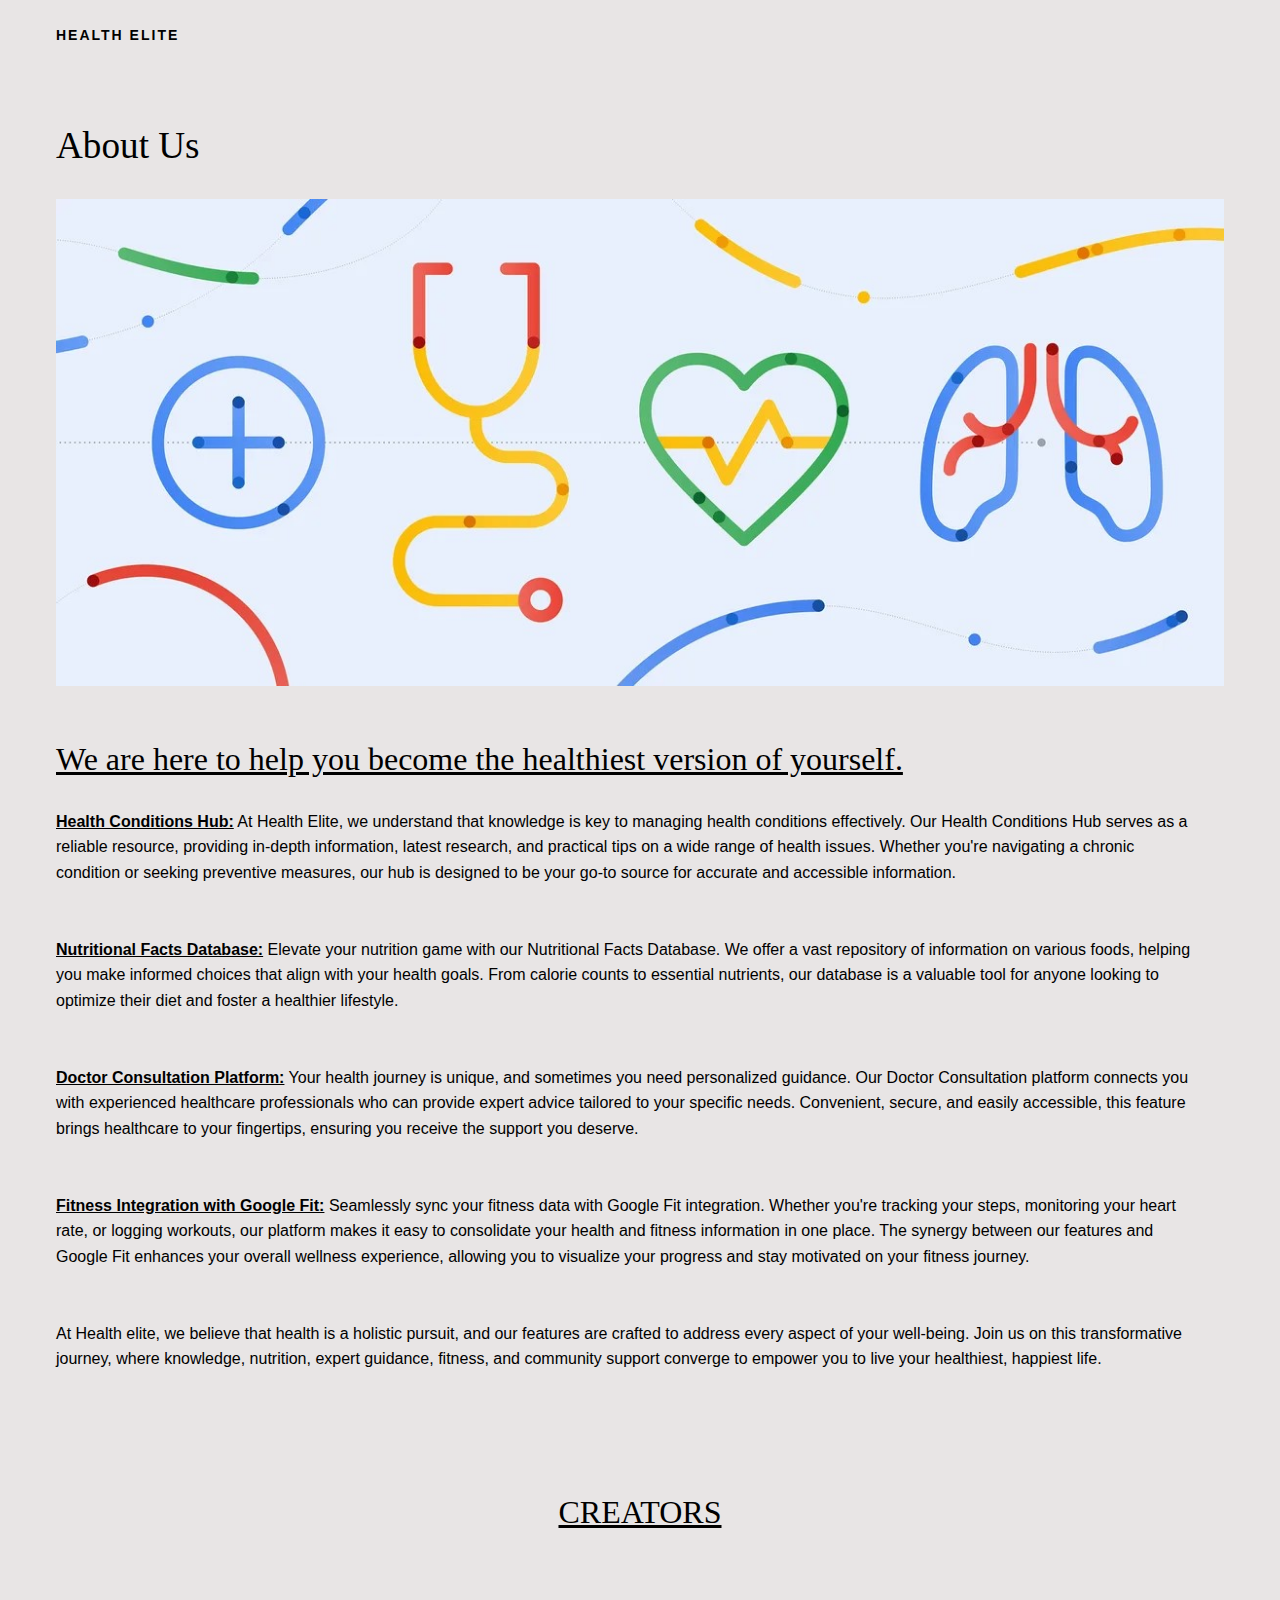
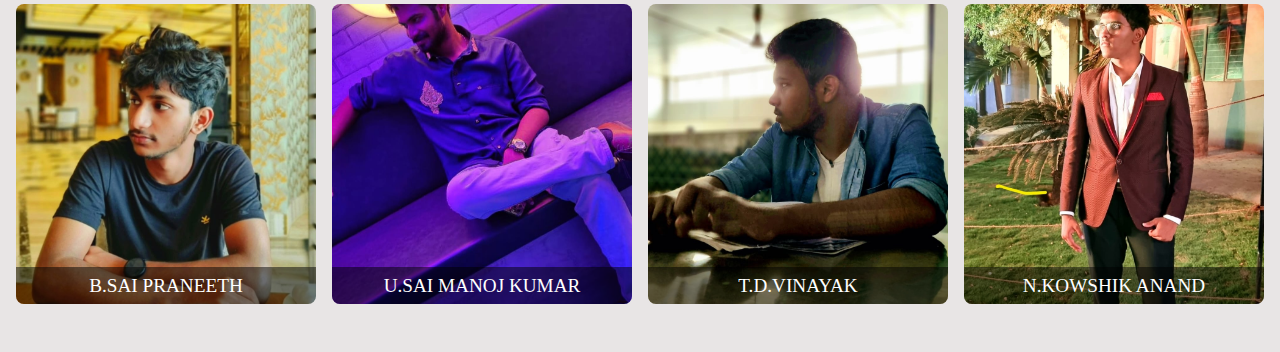
<file: about.html>
<!DOCTYPE html>
<html lang="en">
<head>
    <meta charset="UTF-8">
    <meta name="viewport" content="width=device-width, initial-scale=1.0">
    <title>About.Elite</title>
    <link rel="icon" href="dds.png" type="image/png">
    <link rel="stylesheet" href="about.css">
</head>
<style>div.a {
  text-align: center;
}</style>
<body>

<nav>
  <div class="container">
    <div class="grid">
      <div class="column-xs-12 column-md-8">
        <p id="logo">Health Elite</p>
      </div>
      <div class="column-xs-12 column-md-4">
      </div>
    </div>
  </div>
</nav>
<main class="about">
  <div class="container">
    <section class="grid info">
      <div class="column-xs-12 column-md-1">
        <div class="about">
          <h1 class="section-heading">About Us</h1>
        </div>
      </div>
      <div class="column-xs-12 column-md-4">
        <img src="ai.jpg">
      </div>
      <div class="column-xs-12 column-md-7">
        <div class="intro">
          <h2><u>We are here to help you become the healthiest version of yourself.</u></h2>
         
          <ul>
            <li><strong><u>Health Conditions Hub:</u></strong> At Health Elite, we understand that knowledge is key to managing health conditions effectively. Our Health Conditions Hub serves as a reliable resource, providing in-depth information, latest research, and practical tips on a wide range of health issues. Whether you're navigating a chronic condition or seeking preventive measures, our hub is designed to be your go-to source for accurate and accessible information.</li>
                      <br>
          <br>

            <li><strong><u>Nutritional Facts Database:</u></strong> Elevate your nutrition game with our Nutritional Facts Database. We offer a vast repository of information on various foods, helping you make informed choices that align with your health goals. From calorie counts to essential nutrients, our database is a valuable tool for anyone looking to optimize their diet and foster a healthier lifestyle.</li>
          <br>
          <br>

            <li><strong><u>Doctor Consultation Platform:</u></strong> Your health journey is unique, and sometimes you need personalized guidance. Our Doctor Consultation platform connects you with experienced healthcare professionals who can provide expert advice tailored to your specific needs. Convenient, secure, and easily accessible, this feature brings healthcare to your fingertips, ensuring you receive the support you deserve.</li>
                      <br>
          <br>

            <li><strong><u>Fitness Integration with Google Fit:</u></strong> Seamlessly sync your fitness data with Google Fit integration. Whether you're tracking your steps, monitoring your heart rate, or logging workouts, our platform makes it easy to consolidate your health and fitness information in one place. The synergy between our features and Google Fit enhances your overall wellness experience, allowing you to visualize your progress and stay motivated on your fitness journey.</li>
            
          </ul>
          <br>
                    <br>

         

          <p>At Health elite, we believe that health is a holistic pursuit, and our features are crafted to address every aspect of your well-being. Join us on this transformative journey, where knowledge, nutrition, expert guidance, fitness, and community support converge to empower you to live your healthiest, happiest life.</p>
        </div>
      </div>
      
      <div class="column-xs-12 column-md-7">
      </div>
    </section>
  </div>

  <br>
  <br>
<div class="a">  <h2>CREATORS</h2>
</div>
<br>
  <section class="buttons-section">
    <div class="button-container">
      <a href="https://www.linkedin.com/in/bhattu-sai-praneeth/" class="image-button" style="background-image: url('creators/1.jpg');">
        <img src="ff.jpg" alt="BHATTU SAI PRANEETH">
        <div class="image-heading-container">
          <h3 class="image-button-heading">B.SAI PRANEETH</h3>
        </div>
        <div class="image-description-container">
          <span class="image-button-description"><strong>&#8618; Designer and developer responsible for the complete webpage design and integration of all modules and features.</strong></span>
        </div>
      </a>
      <a href="https://www.linkedin.com/in/manoj-kumar-572902252/" class="image-button" style="background-image: url('creators/2.jpg');">
        <img src="button2.jpg" alt="U.SAI MANOJ KUMAR">
        <div class="image-heading-container">
          <h3 class="image-button-heading">U.SAI MANOJ KUMAR</h3>
        </div>
        <div class="image-description-container">
          <span class="image-button-description"><strong>&#8618; Research and resources focused on the provided health symptoms, abnormalities, and a curated list of healthy foods.</strong></span>
        </div>
      </a>
      <a href="https://www.linkedin.com/in/dindi-vinayak-tejavath-ab26aa273/" class="image-button" style="background-image: url('creators/3.jpg');">
        <img src="button4.jpg" alt="T.D.VINAYAK">
        <div class="image-heading-container">
          <h3 class="image-button-heading">T.D.VINAYAK</h3>
        </div>
        <div class="image-description-container">
          <span class="image-button-description"><strong>&#8618; Integration of all webpage components, including detailed research on food nutrients, health abnormalities, and symptoms."</strong></span>
        </div>
      </a>
    </div>
    <a href="https://www.linkedin.com/in/nomula-kowshik-anand-4b53aa261/" class="image-button" style="background-image: url('creators/4.jpg');">
      <img src="button4.jpg" alt="N.KOWSHIK ANAND">
      <div class="image-heading-container">
        <h3 class="image-button-heading">N.KOWSHIK ANAND</h3>
      </div>
      <div class="image-description-container">
        <span class="image-button-description"><strong>&#8618; resources provided for the overall requirements, along with the blueprint design of the webpage.</strong></span>
  </section>
  
</main>

      </div>
    </section>
  </div>
</footer>

</body>
</html>
</file>
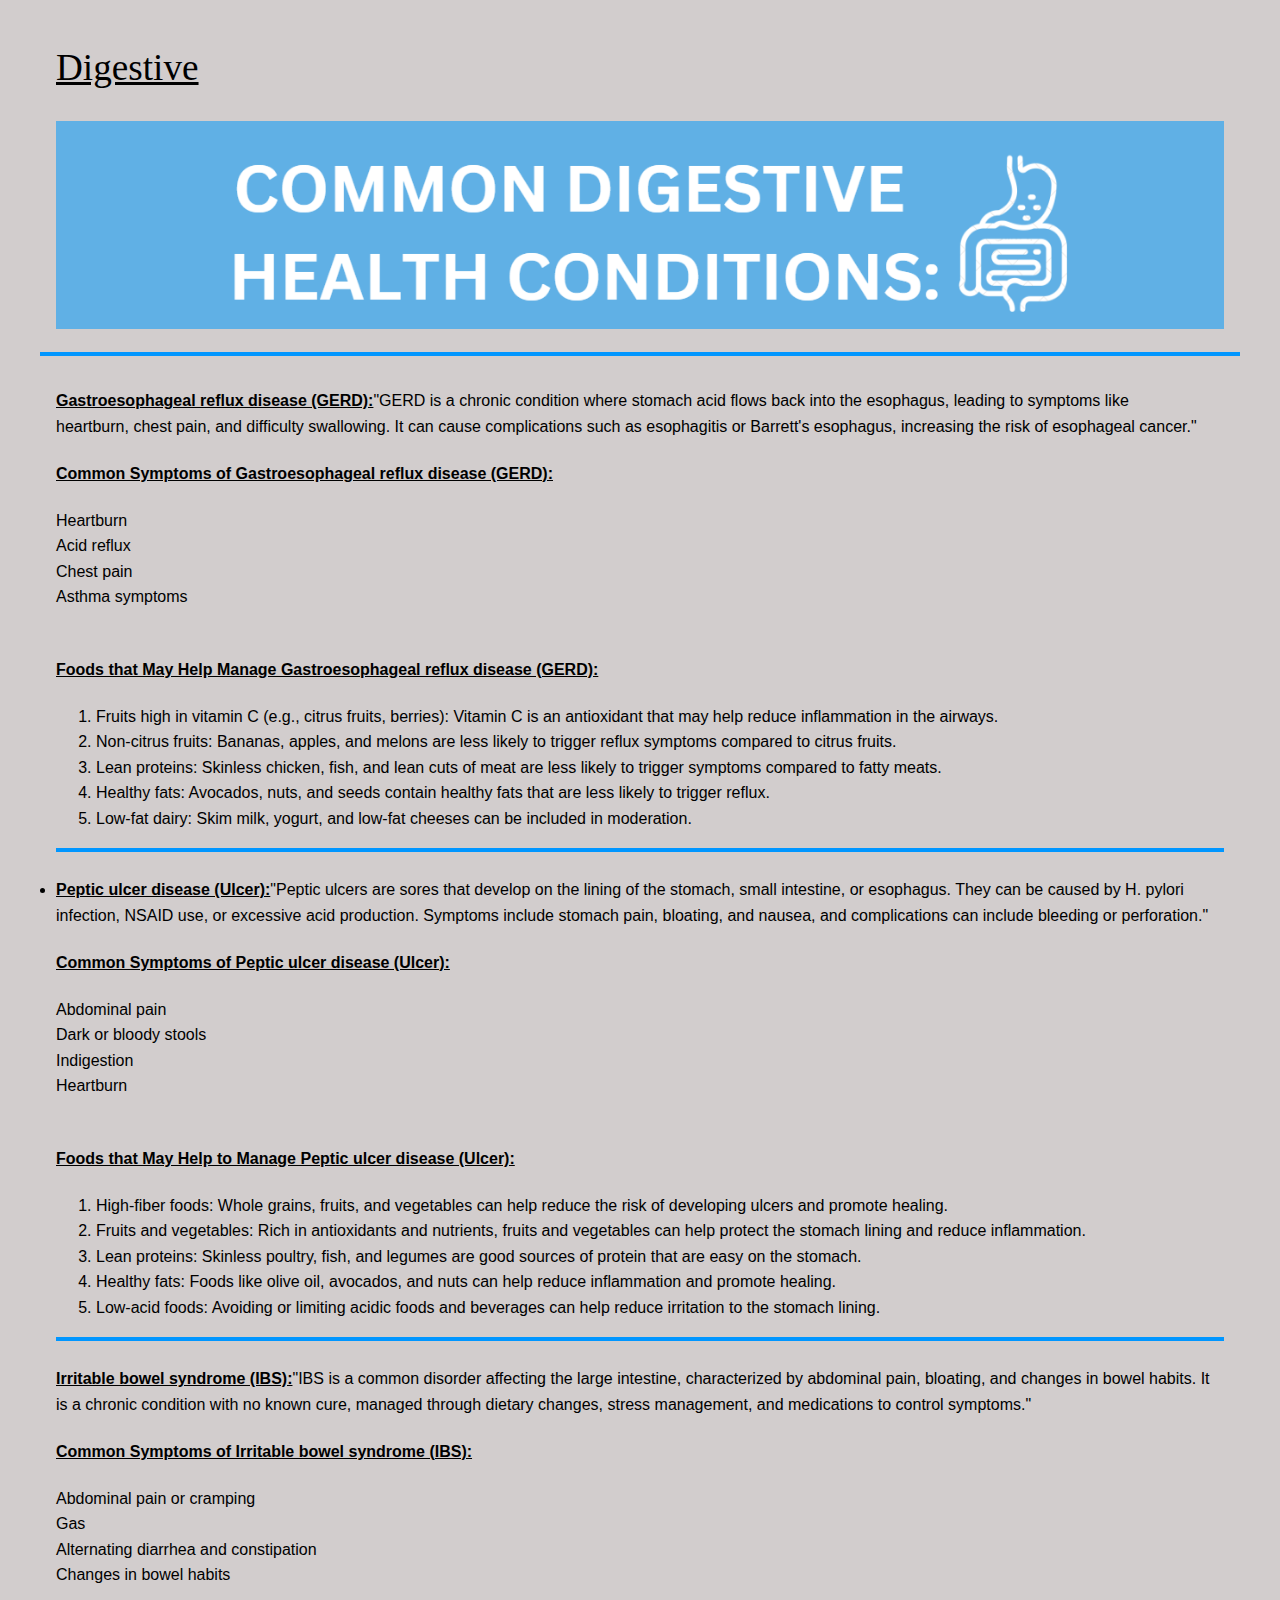
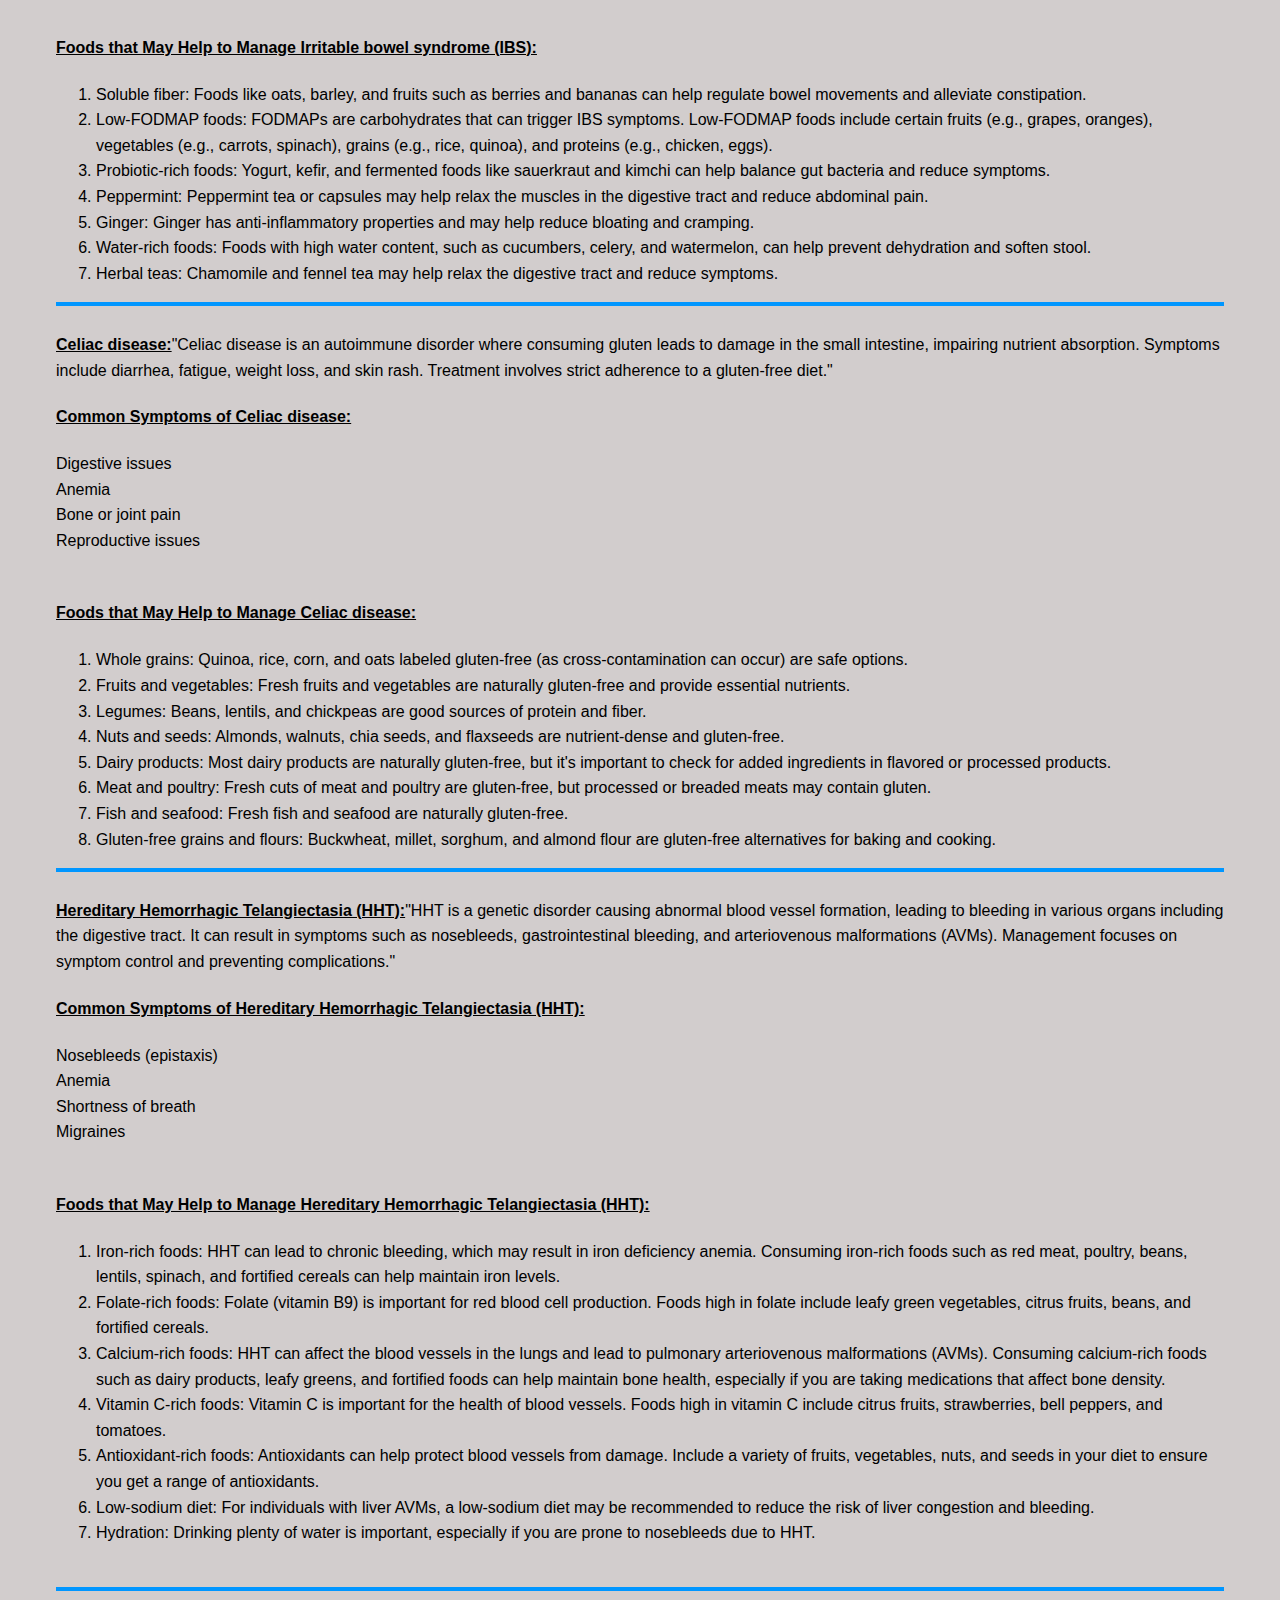
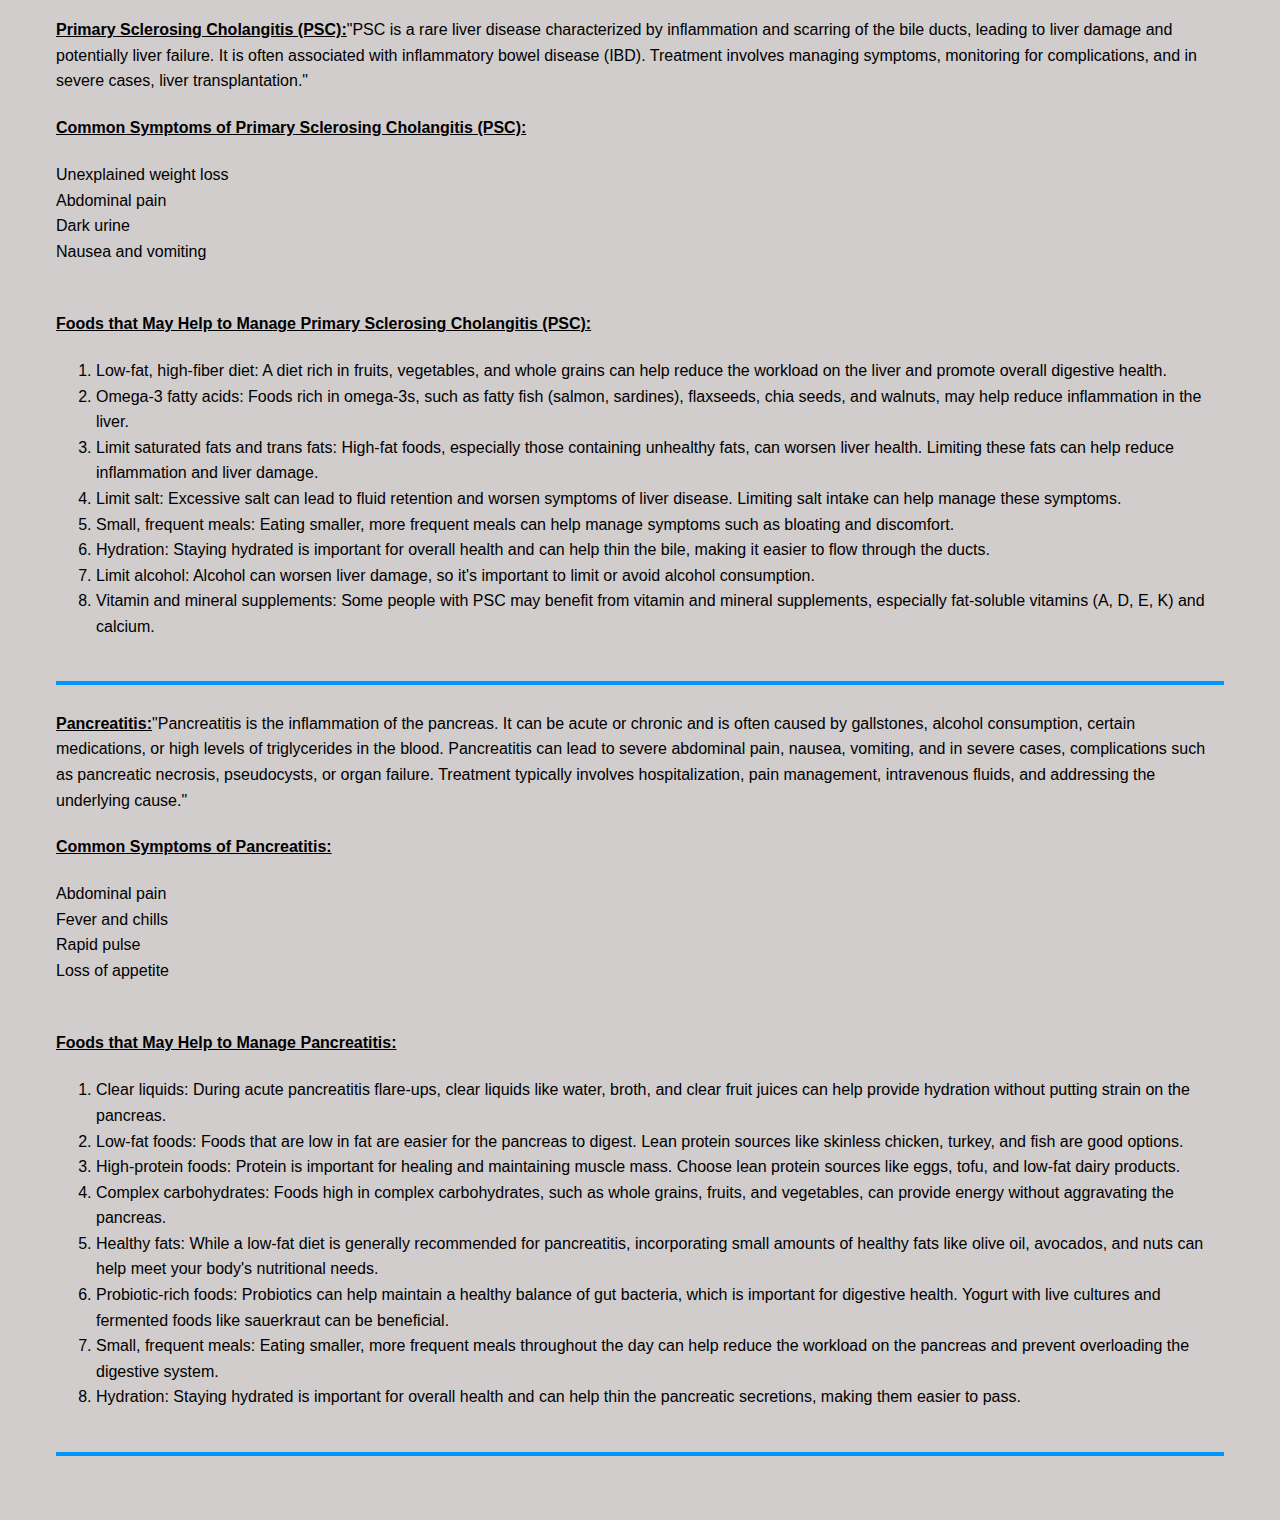
<file: dig.html>
<!DOCTYPE html>
<html lang="en">
<head>
    <meta charset="UTF-8">
    <meta name="viewport" content="width=device-width, initial-scale=1.0">
    <title>Digestive</title>
    <link rel="stylesheet" href="resp.css"> 
    <link rel="icon" href="dds.png" type="image/png">

</head>
<body>
<main class="about">
  <div class="container">
    <section class="grid info">
      <div class="column-xs-12 column-md-1">
        <div class="about">
          <u><h1 class="section-heading">Digestive</h1></u>
        </div>
      </div>
      <div class="column-xs-12 column-md-4">
        <img src="banners/banner2.png">
      </div>
      <div style="background-color: #0096FF; height: 2px; border-width: 0;"></div>
      <div style="background-color: #0096FF; height: 2px; border-width: 0;"></div>

      <div class="column-xs-12 column-md-7">
        <div class="intro">
          <ul>
            <li><strong><u>Gastroesophageal reflux disease (GERD):</u></strong>"GERD is a chronic condition where stomach acid flows back into the esophagus, leading to symptoms like heartburn, chest pain, and difficulty swallowing. It can cause complications such as esophagitis or Barrett's esophagus, increasing the risk of esophageal cancer."</li>
          </ul>
          <h4><u>Common Symptoms of Gastroesophageal reflux disease (GERD):</u></h4>
          <ul>
            <li>Heartburn</li>
            <li>Acid reflux</li>
            <li>Chest pain</li>
            <li>Asthma symptoms</li>
          </ul>
          <br>
          <h4><u>Foods that May Help Manage Gastroesophageal reflux disease (GERD):</u></h4>
          <ol>
            <li>Fruits high in vitamin C (e.g., citrus fruits, berries): Vitamin C is an antioxidant that may help reduce inflammation in the airways.</li>
            <li>Non-citrus fruits: Bananas, apples, and melons are less likely to trigger reflux symptoms compared to citrus fruits.</li>
            <li>Lean proteins: Skinless chicken, fish, and lean cuts of meat are less likely to trigger symptoms compared to fatty meats.</li>
            <li>Healthy fats: Avocados, nuts, and seeds contain healthy fats that are less likely to trigger reflux.</li>
            <li>Low-fat dairy: Skim milk, yogurt, and low-fat cheeses can be included in moderation.</li>
          </ol>
            <div style="background-color: #0096FF; height: 2px; border-width: 0;"></div>
            <div style="background-color: #0096FF; height: 2px; border-width: 0;"></div>
            <br>
          <li><strong><u>Peptic ulcer disease (Ulcer):</u></strong>"Peptic ulcers are sores that develop on the lining of the stomach, small intestine, or esophagus. They can be caused by H. pylori infection, NSAID use, or excessive acid production. Symptoms include stomach pain, bloating, and nausea, and complications can include bleeding or perforation."</li>
          <h4><u>Common Symptoms of Peptic ulcer disease (Ulcer):</u></h4>
          <ul>
            <li>Abdominal pain</li>
            <li>Dark or bloody stools</li>
            <li>Indigestion</li>
            <li>Heartburn</li>
          </ul>
          <br>
          <h4><u>Foods that May Help to Manage Peptic ulcer disease (Ulcer):</u></h4>
          <ol>
            <li>High-fiber foods: Whole grains, fruits, and vegetables can help reduce the risk of developing ulcers and promote healing.</li>
            <li>Fruits and vegetables: Rich in antioxidants and nutrients, fruits and vegetables can help protect the stomach lining and reduce inflammation.</li>
            <li>Lean proteins: Skinless poultry, fish, and legumes are good sources of protein that are easy on the stomach.</li>
            <li>Healthy fats: Foods like olive oil, avocados, and nuts can help reduce inflammation and promote healing.</li>
            <li>Low-acid foods: Avoiding or limiting acidic foods and beverages can help reduce irritation to the stomach lining.</li>
          </ol>
          <div style="background-color: #0096FF; height: 2px; border-width: 0;"></div>
          <div style="background-color: #0096FF; height: 2px; border-width: 0;"></div>
          <br>
          <strong><u>Irritable bowel syndrome (IBS):</u></strong>"IBS is a common disorder affecting the large intestine, characterized by abdominal pain, bloating, and changes in bowel habits. It is a chronic condition with no known cure, managed through dietary changes, stress management, and medications to control symptoms."
          <h4><u>Common Symptoms of Irritable bowel syndrome (IBS):</u></h4>
          <ul>
            <li>Abdominal pain or cramping</li>
            <li>Gas</li>
            <li>Alternating diarrhea and constipation</li>
            <li>Changes in bowel habits</li>
          </ul>
          <br>
          <h4><u>Foods that May Help to Manage Irritable bowel syndrome (IBS):</u></h4>
          <ol>
            <li>Soluble fiber: Foods like oats, barley, and fruits such as berries and bananas can help regulate bowel movements and alleviate constipation.</li>
            <li>Low-FODMAP foods: FODMAPs are carbohydrates that can trigger IBS symptoms. Low-FODMAP foods include certain fruits (e.g., grapes, oranges), vegetables (e.g., carrots, spinach), grains (e.g., rice, quinoa), and proteins (e.g., chicken, eggs).</li>
            <li>Probiotic-rich foods: Yogurt, kefir, and fermented foods like sauerkraut and kimchi can help balance gut bacteria and reduce symptoms.</li>
            <li>Peppermint: Peppermint tea or capsules may help relax the muscles in the digestive tract and reduce abdominal pain.</li>
            <li>Ginger: Ginger has anti-inflammatory properties and may help reduce bloating and cramping.</li>
            <li>Water-rich foods: Foods with high water content, such as cucumbers, celery, and watermelon, can help prevent dehydration and soften stool.</li>
            <li>Herbal teas: Chamomile and fennel tea may help relax the digestive tract and reduce symptoms.</li>
          </ol>
          <div style="background-color: #0096FF; height: 2px; border-width: 0;"></div>
          <div style="background-color: #0096FF; height: 2px; border-width: 0;"></div>
          <br>
          <strong><u>Celiac disease:</u></strong>"Celiac disease is an autoimmune disorder where consuming gluten leads to damage in the small intestine, impairing nutrient absorption. Symptoms include diarrhea, fatigue, weight loss, and skin rash. Treatment involves strict adherence to a gluten-free diet."
          <h4><u>Common Symptoms of Celiac disease:</u></h4>
          <ul>
            <li>Digestive issues</li>
            <li>Anemia</li>
            <li>Bone or joint pain</li>
            <li>Reproductive issues</li>
          </ul>
          <br>
          <h4><u>Foods that May Help to Manage Celiac disease:</u></h4>
          <ol>
            <li>Whole grains: Quinoa, rice, corn, and oats labeled gluten-free (as cross-contamination can occur) are safe options.</li>
            <li>Fruits and vegetables: Fresh fruits and vegetables are naturally gluten-free and provide essential nutrients.</li>
            <li>Legumes: Beans, lentils, and chickpeas are good sources of protein and fiber.</li>
            <li>Nuts and seeds: Almonds, walnuts, chia seeds, and flaxseeds are nutrient-dense and gluten-free.</li>
            <li>Dairy products: Most dairy products are naturally gluten-free, but it's important to check for added ingredients in flavored or processed products.</li>
            <li>Meat and poultry: Fresh cuts of meat and poultry are gluten-free, but processed or breaded meats may contain gluten.</li>
            <li>Fish and seafood: Fresh fish and seafood are naturally gluten-free.</li>
            <li>Gluten-free grains and flours: Buckwheat, millet, sorghum, and almond flour are gluten-free alternatives for baking and cooking.</li>
          </ol>
          <div style="background-color: #0096FF; height: 2px; border-width: 0;"></div>
          <div style="background-color: #0096FF; height: 2px; border-width: 0;"></div>
          <br>
          <strong><u>Hereditary Hemorrhagic Telangiectasia (HHT):</u></strong>"HHT is a genetic disorder causing abnormal blood vessel formation, leading to bleeding in various organs including the digestive tract. It can result in symptoms such as nosebleeds, gastrointestinal bleeding, and arteriovenous malformations (AVMs). Management focuses on symptom control and preventing complications."
          <h4><u>Common Symptoms of Hereditary Hemorrhagic Telangiectasia (HHT):</u></h4>
          <ul>
            <li>Nosebleeds (epistaxis)</li>
            <li>Anemia</li>
            <li>Shortness of breath</li>
            <li>Migraines</li>
          </ul>
          <br>
          <h4><u>Foods that May Help to Manage Hereditary Hemorrhagic Telangiectasia (HHT):</u></h4>
          <ol>
            <li>Iron-rich foods: HHT can lead to chronic bleeding, which may result in iron deficiency anemia. Consuming iron-rich foods such as red meat, poultry, beans, lentils, spinach, and fortified cereals can help maintain iron levels.</li>
            <li>Folate-rich foods: Folate (vitamin B9) is important for red blood cell production. Foods high in folate include leafy green vegetables, citrus fruits, beans, and fortified cereals.</li>
            <li>Calcium-rich foods: HHT can affect the blood vessels in the lungs and lead to pulmonary arteriovenous malformations (AVMs). Consuming calcium-rich foods such as dairy products, leafy greens, and fortified foods can help maintain bone health, especially if you are taking medications that affect bone density.</li>
            <li>Vitamin C-rich foods: Vitamin C is important for the health of blood vessels. Foods high in vitamin C include citrus fruits, strawberries, bell peppers, and tomatoes.</li>
            <li>Antioxidant-rich foods: Antioxidants can help protect blood vessels from damage. Include a variety of fruits, vegetables, nuts, and seeds in your diet to ensure you get a range of antioxidants.</li>
            <li>Low-sodium diet: For individuals with liver AVMs, a low-sodium diet may be recommended to reduce the risk of liver congestion and bleeding.</li>
            <li>Hydration: Drinking plenty of water is important, especially if you are prone to nosebleeds due to HHT.</li>
          </ol>
          <br>
          <div style="background-color: #0096FF; height: 2px; border-width: 0;"></div>
          <div style="background-color: #0096FF; height: 2px; border-width: 0;"></div>
          <br>
          <strong><u>Primary Sclerosing Cholangitis (PSC):</u></strong>"PSC is a rare liver disease characterized by inflammation and scarring of the bile ducts, leading to liver damage and potentially liver failure. It is often associated with inflammatory bowel disease (IBD). Treatment involves managing symptoms, monitoring for complications, and in severe cases, liver transplantation."
          <h4><u>Common Symptoms of Primary Sclerosing Cholangitis (PSC):</u></h4>
          <ul>
            <li>Unexplained weight loss</li>
            <li>Abdominal pain</li>
            <li>Dark urine</li>
            <li>Nausea and vomiting</li>
          </ul>
          <br>
          <h4><u>Foods that May Help to Manage Primary Sclerosing Cholangitis (PSC):</u></h4>
          <ol>
            <li>Low-fat, high-fiber diet: A diet rich in fruits, vegetables, and whole grains can help reduce the workload on the liver and promote overall digestive health.</li>
            <li>Omega-3 fatty acids: Foods rich in omega-3s, such as fatty fish (salmon, sardines), flaxseeds, chia seeds, and walnuts, may help reduce inflammation in the liver.</li>
            <li>Limit saturated fats and trans fats: High-fat foods, especially those containing unhealthy fats, can worsen liver health. Limiting these fats can help reduce inflammation and liver damage.</li>
            <li>Limit salt: Excessive salt can lead to fluid retention and worsen symptoms of liver disease. Limiting salt intake can help manage these symptoms.</li>
            <li>Small, frequent meals: Eating smaller, more frequent meals can help manage symptoms such as bloating and discomfort.</li>
            <li>Hydration: Staying hydrated is important for overall health and can help thin the bile, making it easier to flow through the ducts.</li>
            <li>Limit alcohol: Alcohol can worsen liver damage, so it's important to limit or avoid alcohol consumption.</li>
            <li>Vitamin and mineral supplements: Some people with PSC may benefit from vitamin and mineral supplements, especially fat-soluble vitamins (A, D, E, K) and calcium.</li>
          </ol>
          <br>
          <div style="background-color: #0096FF; height: 2px; border-width: 0;"></div>
          <div style="background-color: #0096FF; height: 2px; border-width: 0;"></div>
          <br>
          <strong><u>Pancreatitis:</u></strong>"Pancreatitis is the inflammation of the pancreas. It can be acute or chronic and is often caused by gallstones, alcohol consumption, certain medications, or high levels of triglycerides in the blood. Pancreatitis can lead to severe abdominal pain, nausea, vomiting, and in severe cases, complications such as pancreatic necrosis, pseudocysts, or organ failure. Treatment typically involves hospitalization, pain management, intravenous fluids, and addressing the underlying cause."
          <h4><u>Common Symptoms of Pancreatitis:</u></h4>
          <ul>
            <li>Abdominal pain</li>
            <li>Fever and chills</li>
            <li>Rapid pulse</li>
            <li>Loss of appetite</li>
          </ul>
          <br>
          <h4><u>Foods that May Help to Manage Pancreatitis:</u></h4>
          <ol>
            <li>Clear liquids: During acute pancreatitis flare-ups, clear liquids like water, broth, and clear fruit juices can help provide hydration without putting strain on the pancreas.</li>
            <li>Low-fat foods: Foods that are low in fat are easier for the pancreas to digest. Lean protein sources like skinless chicken, turkey, and fish are good options.</li>
            <li>High-protein foods: Protein is important for healing and maintaining muscle mass. Choose lean protein sources like eggs, tofu, and low-fat dairy products.</li>
            <li>Complex carbohydrates: Foods high in complex carbohydrates, such as whole grains, fruits, and vegetables, can provide energy without aggravating the pancreas.</li>
            <li>Healthy fats: While a low-fat diet is generally recommended for pancreatitis, incorporating small amounts of healthy fats like olive oil, avocados, and nuts can help meet your body's nutritional needs.</li>
            <li>Probiotic-rich foods: Probiotics can help maintain a healthy balance of gut bacteria, which is important for digestive health. Yogurt with live cultures and fermented foods like sauerkraut can be beneficial.</li>
            <li>Small, frequent meals: Eating smaller, more frequent meals throughout the day can help reduce the workload on the pancreas and prevent overloading the digestive system.</li>
            <li>Hydration: Staying hydrated is important for overall health and can help thin the pancreatic secretions, making them easier to pass.</li>
          </ol>
          <br>
          <div style="background-color: #0096FF; height: 2px; border-width: 0;"></div>
          <div style="background-color: #0096FF; height: 2px; border-width: 0;"></div>
        </div>
      </div>
    </section>
  </div>
</main>
</body>
</html>
</file>
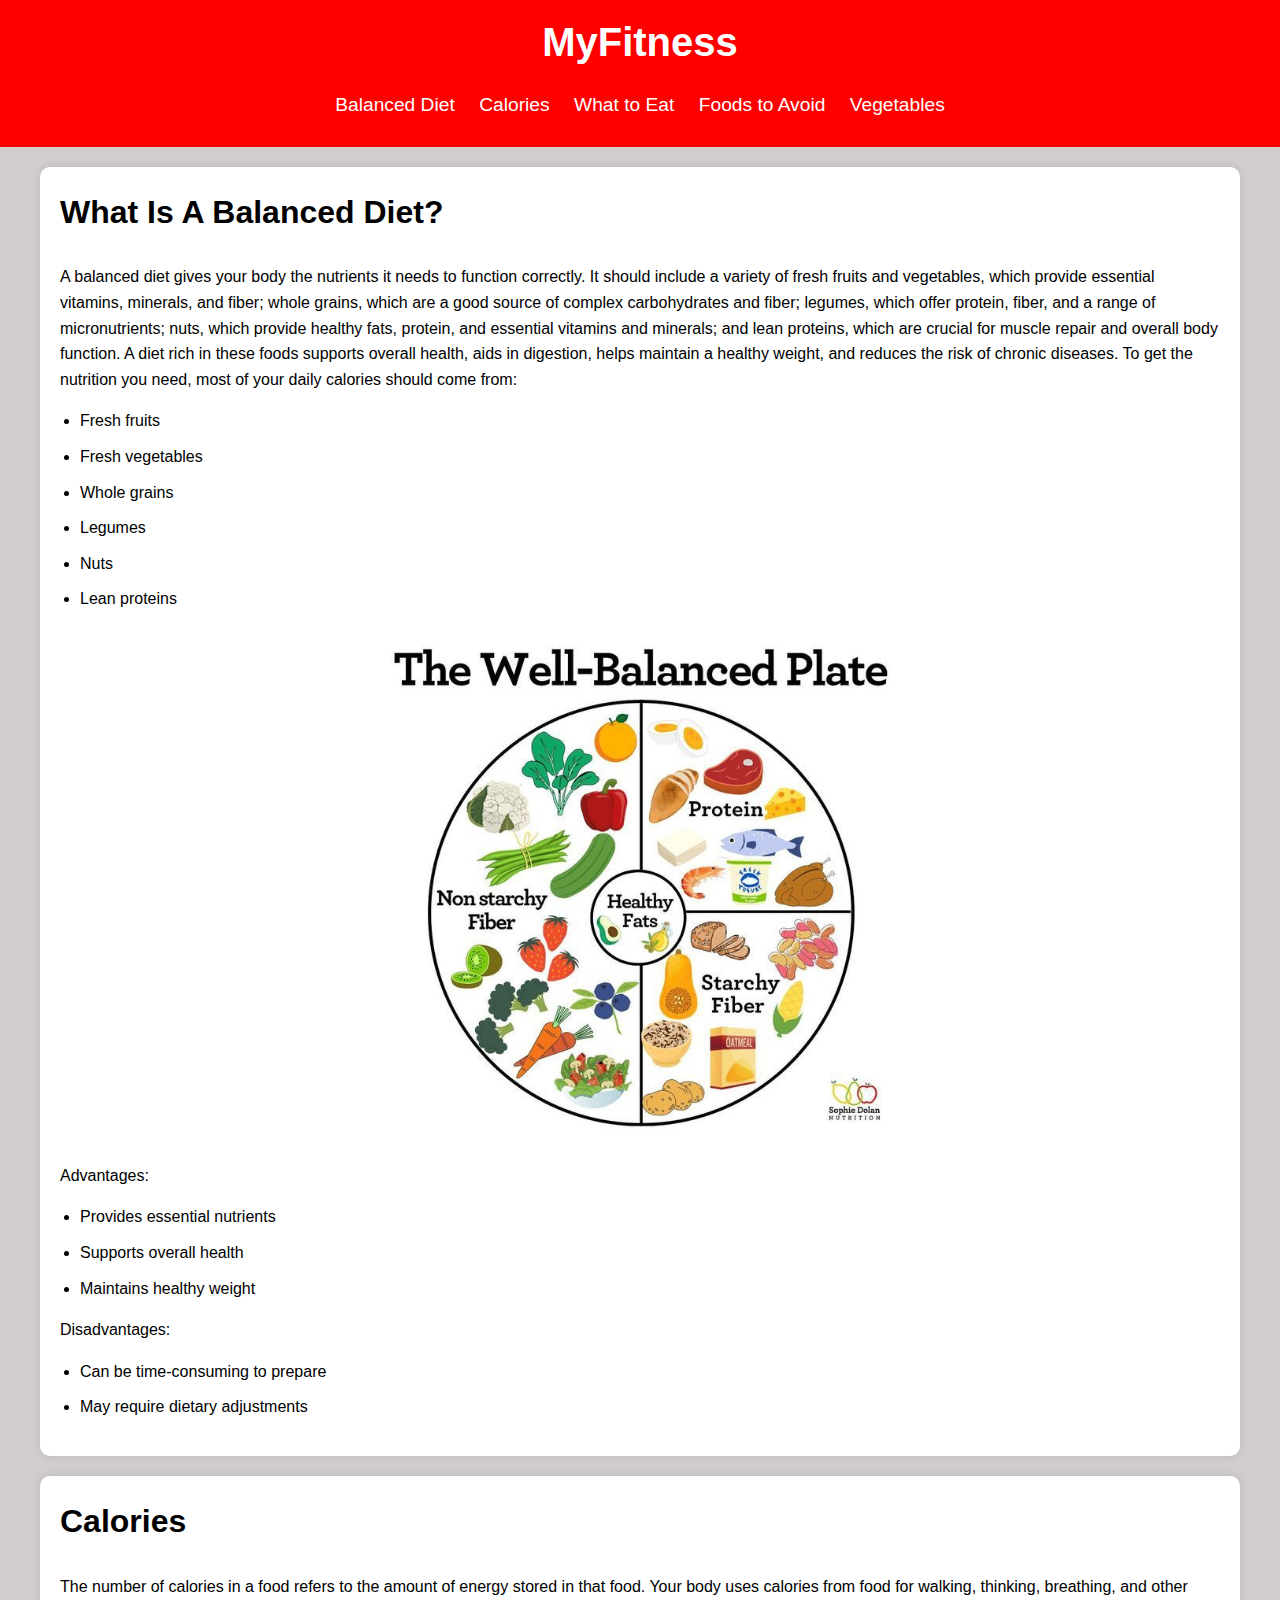
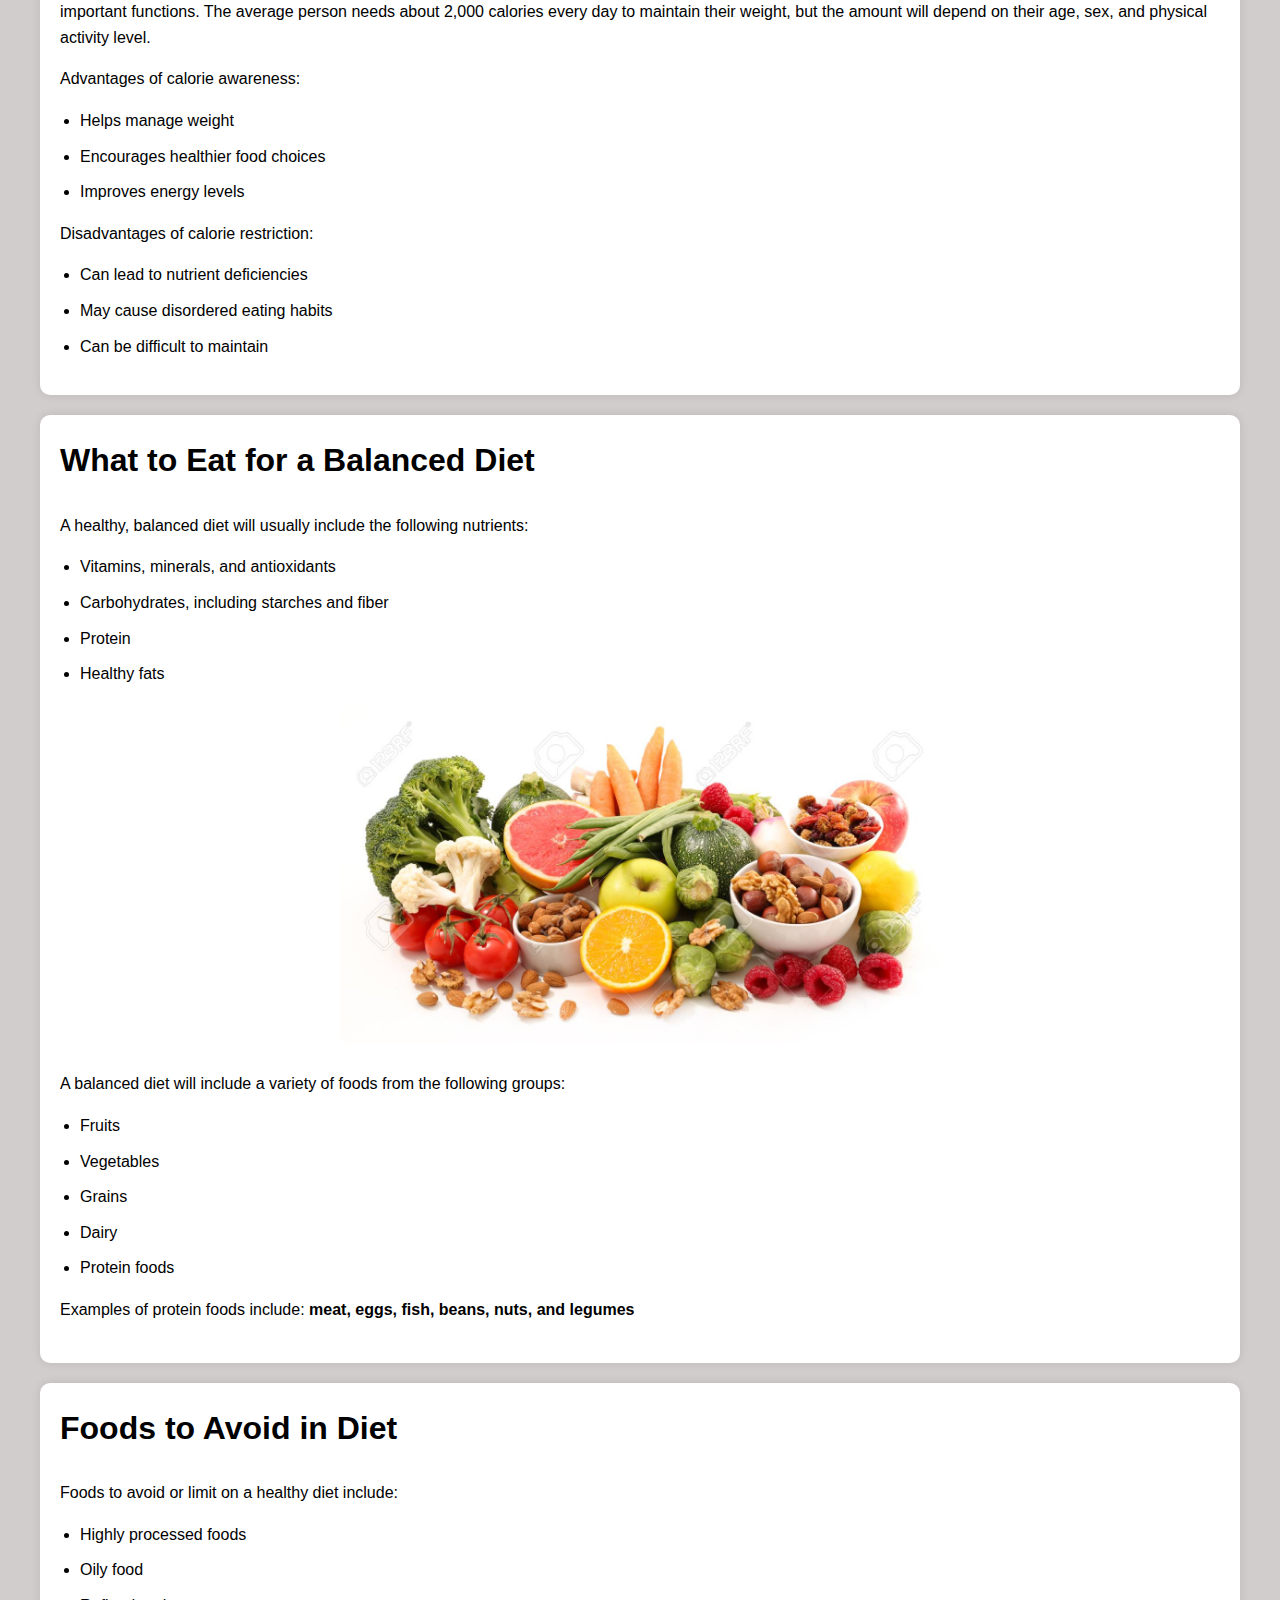
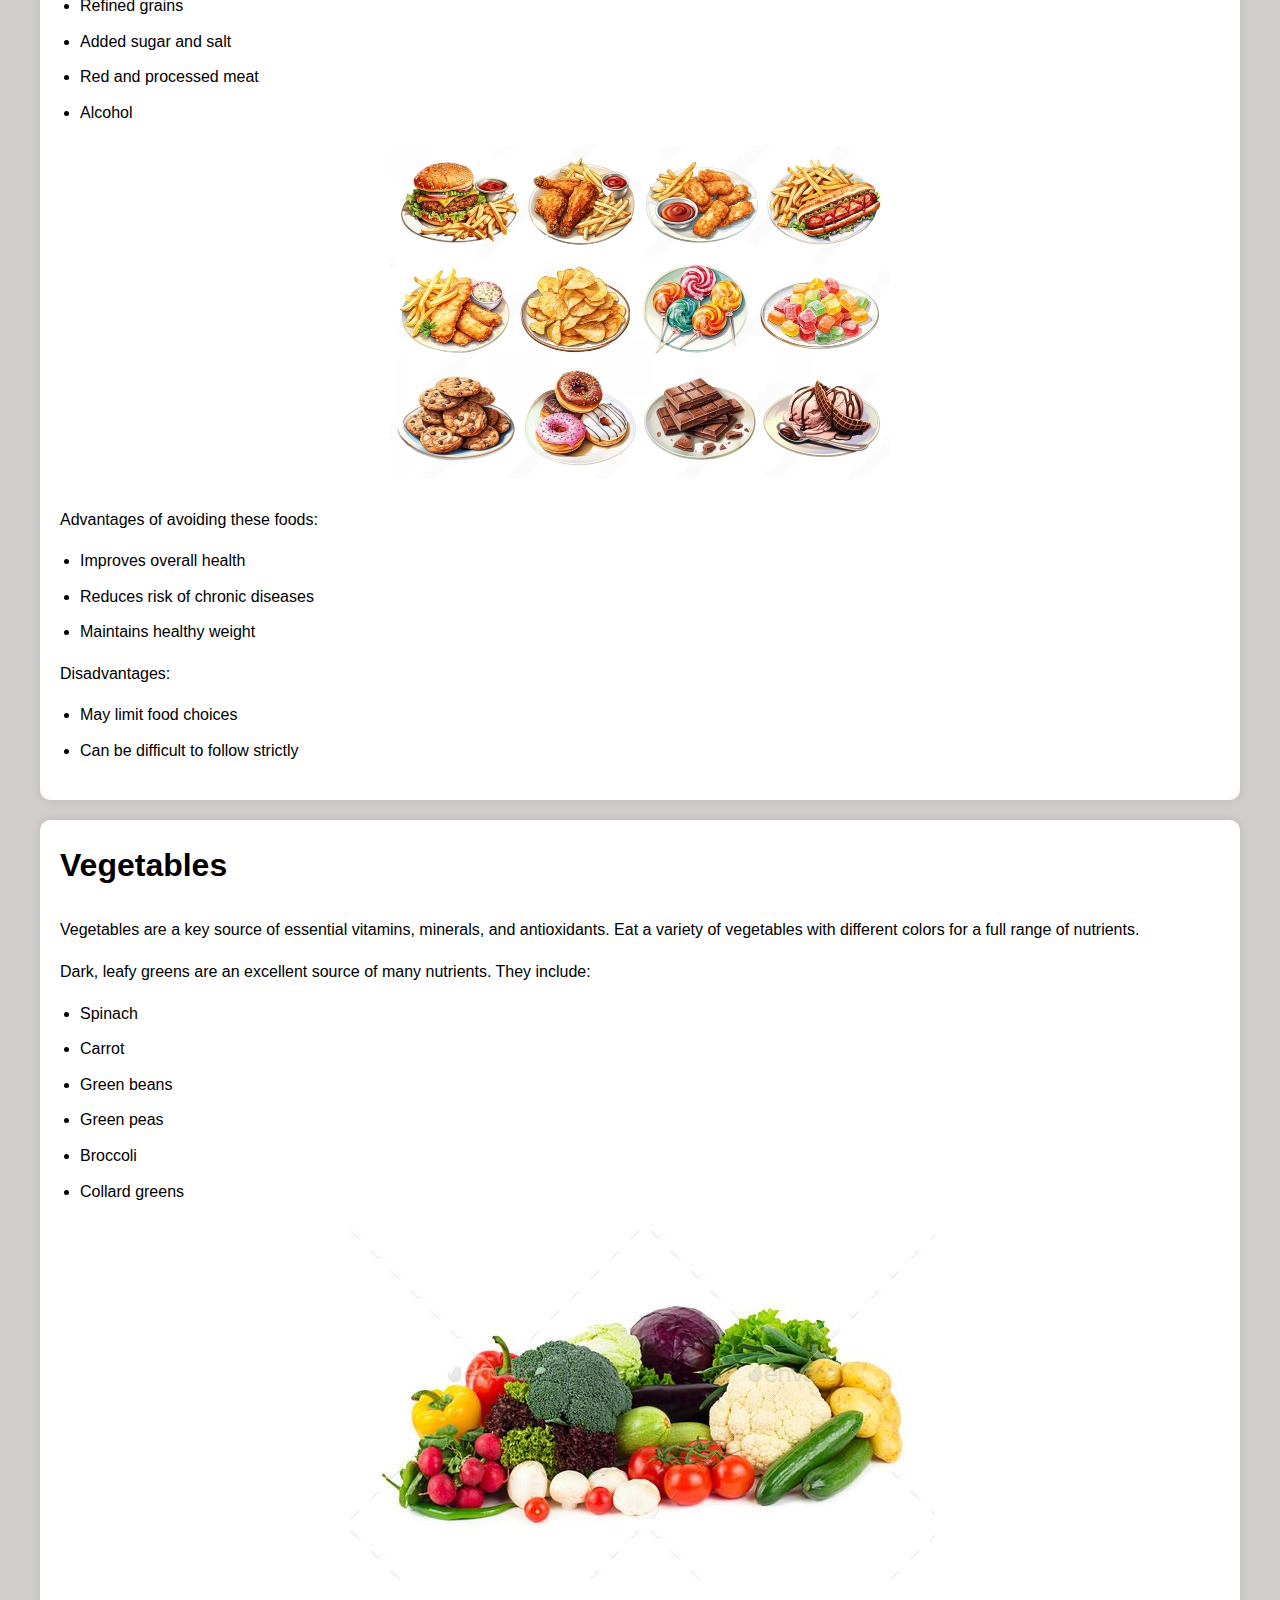
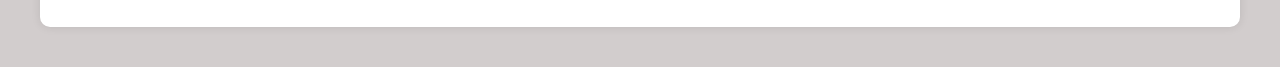
<file: plan.html>
<!DOCTYPE html>
<html lang="en">
<head>
  <meta charset="UTF-8">
  <meta name="viewport" content="width=device-width, initial-scale=1.0">
  <title>Plan Diet - MyFitness</title>
  <link rel="stylesheet" href="plan.css">
  <script src="plan.js" defer></script>
</head>
<body>
  <header>
    <h1>MyFitness</h1>
    <nav>
      <ul>
        <li><a href="#balanced-diet">Balanced Diet</a></li>
        <li><a href="#calories">Calories</a></li>
        <li><a href="#what-to-eat">What to Eat</a></li>
        <li><a href="#foods-to-avoid">Foods to Avoid</a></li>
        <li><a href="#vegetables">Vegetables</a></li>
      </ul>
    </nav>
  </header>

  <main>
    <section id="balanced-diet">
      <h2>What Is A Balanced Diet?</h2>
      <p>A balanced diet gives your body the nutrients it needs to function correctly. It should include a variety of fresh fruits and vegetables, which provide essential vitamins, minerals, and fiber; whole grains, which are a good source of complex carbohydrates and fiber; legumes, which offer protein, fiber, and a range of micronutrients; nuts, which provide healthy fats, protein, and essential vitamins and minerals; and lean proteins, which are crucial for muscle repair and overall body function. A diet rich in these foods supports overall health, aids in digestion, helps maintain a healthy weight, and reduces the risk of chronic diseases. To get the nutrition you need, most of your daily calories should come from:</p>
      <ul>
        <li>Fresh fruits</li>
        <li>Fresh vegetables</li>
        <li>Whole grains</li>
        <li>Legumes</li>
        <li>Nuts</li>
        <li>Lean proteins</li>
      </ul>
      <div class="image-container">
        <img src="bp.png" width="500" height="600" alt="Balanced Diet">
      </div>
      <p>Advantages:</p>
      <ul>
        <li>Provides essential nutrients</li>
        <li>Supports overall health</li>
        <li>Maintains healthy weight</li>
      </ul>
      <p>Disadvantages:</p>
      <ul>
        <li>Can be time-consuming to prepare</li>
        <li>May require dietary adjustments</li>
      </ul>
      
    </section>

    <section id="calories">
      <h2>Calories</h2>
      <div class="image-container">
      </div>
      <p>The number of calories in a food refers to the amount of energy stored in that food. Your body uses calories from food for walking, thinking, breathing, and other important functions. The average person needs about 2,000 calories every day to maintain their weight, but the amount will depend on their age, sex, and physical activity level.</p>
      <p>Advantages of calorie awareness:</p>
      <ul>
        <li>Helps manage weight</li>
        <li>Encourages healthier food choices</li>
        <li>Improves energy levels</li>
      </ul>
      <p>Disadvantages of calorie restriction:</p>
      <ul>
        <li>Can lead to nutrient deficiencies</li>
        <li>May cause disordered eating habits</li>
        <li>Can be difficult to maintain</li>
      </ul>
    </section>

    <section id="what-to-eat">
      <h2>What to Eat for a Balanced Diet</h2>
      <p>A healthy, balanced diet will usually include the following nutrients:</p>
      <ul>
        <li>Vitamins, minerals, and antioxidants</li>
        <li>Carbohydrates, including starches and fiber</li>
        <li>Protein</li>
        <li>Healthy fats</li>
      </ul>
      <div class="image-container">

      <img src="gf.jpg" width="600" height="300" alt="Healthy Food">
</div>
      <p>A balanced diet will include a variety of foods from the following groups:</p>
      <ul>
        <li>Fruits</li>
        <li>Vegetables</li>
        <li>Grains</li>
        <li>Dairy</li>
        <li>Protein foods</li>
      </ul>
      <p>Examples of protein foods include: <strong>meat, eggs, fish, beans, nuts, and legumes</strong></p>
      <div class="image-container">
      </div>
    </section>

    <section id="foods-to-avoid">
      <h2>Foods to Avoid in Diet</h2>
      <p>Foods to avoid or limit on a healthy diet include:</p>
      <ul>
        <li>Highly processed foods</li>
        <li>Oily food</li>
        <li>Refined grains</li>
        <li>Added sugar and salt</li>
        <li>Red and processed meat</li>
        <li>Alcohol</li>
      </ul>
      <div class="image-container">
        <img src="uf.jpeg" width="500" height="600" alt="Unhealthy Food">
      </div>
      <p>Advantages of avoiding these foods:</p>
      <ul>
        <li>Improves overall health</li>
        <li>Reduces risk of chronic diseases</li>
        <li>Maintains healthy weight</li>
      </ul>
      <p>Disadvantages:</p>
      <ul>
        <li>May limit food choices</li>
        <li>Can be difficult to follow strictly</li>
      </ul>
    </section>

    <section id="vegetables">
      <h2>Vegetables</h2>
      <p>Vegetables are a key source of essential vitamins, minerals, and antioxidants. Eat a variety of vegetables with different colors for a full range of nutrients.</p>
      <p>Dark, leafy greens are an excellent source of many nutrients. They include:</p>
      <ul>
        <li>Spinach</li>
        <li>Carrot</li>
        <li>Green beans</li>
        <li>Green peas</li>
        <li>Broccoli</li>
        <li>Collard greens</li>
      </ul>
      <div class="image-container">
        <img src="veg.jpg" alt="Healthy Vegetables">
      </div>
    </section>
  </main>
</file>
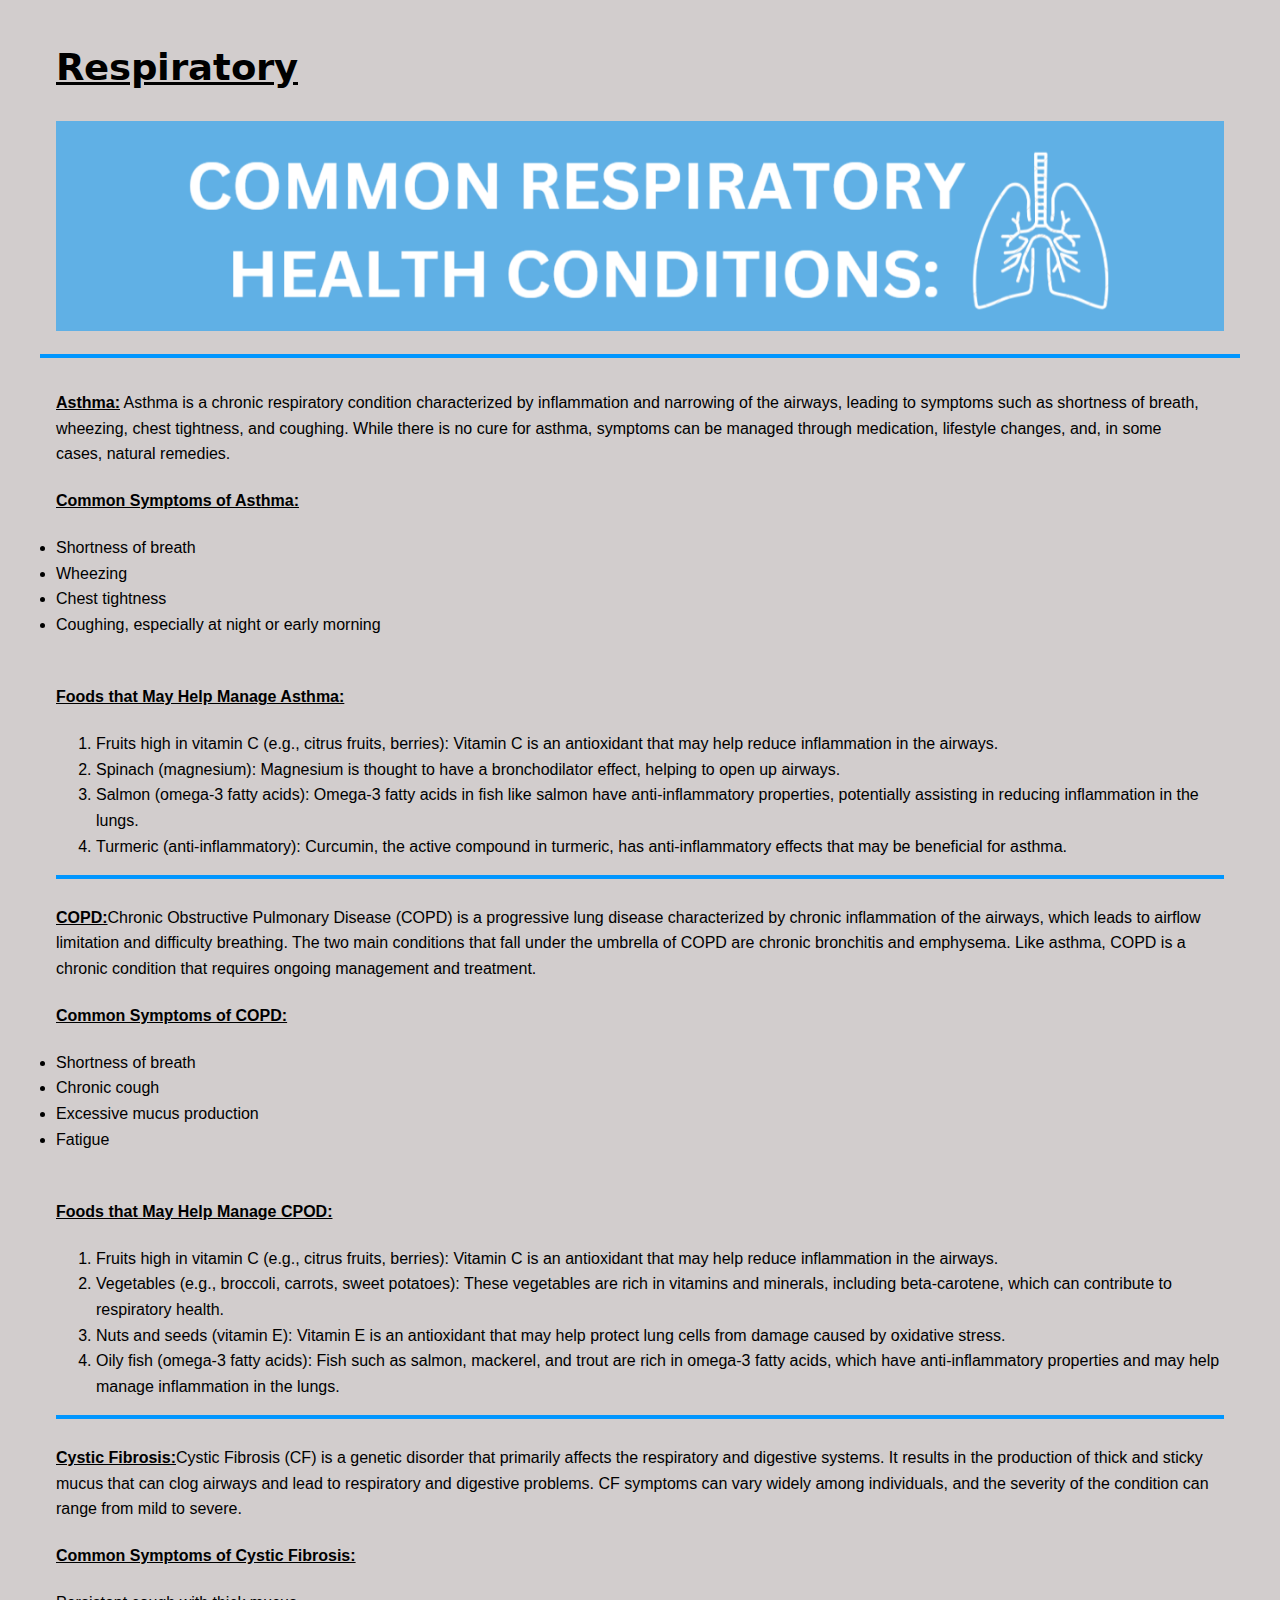
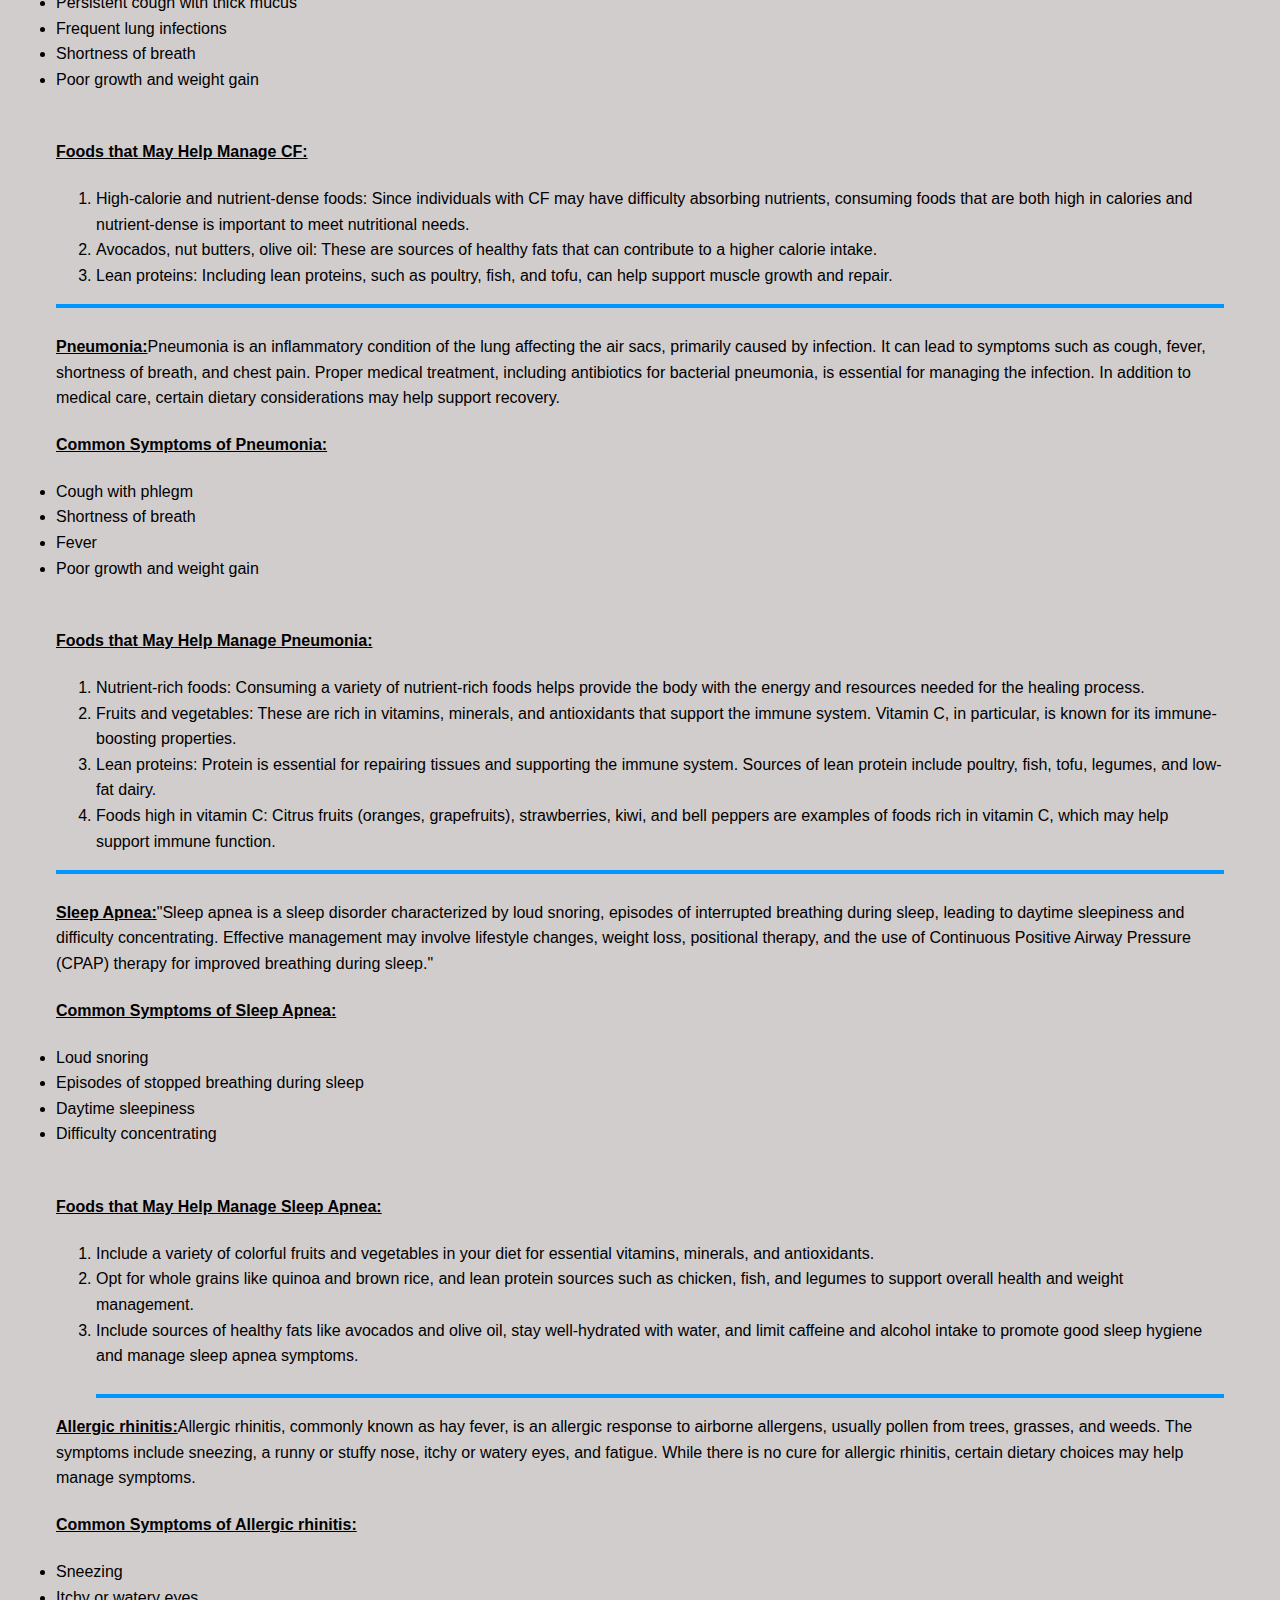
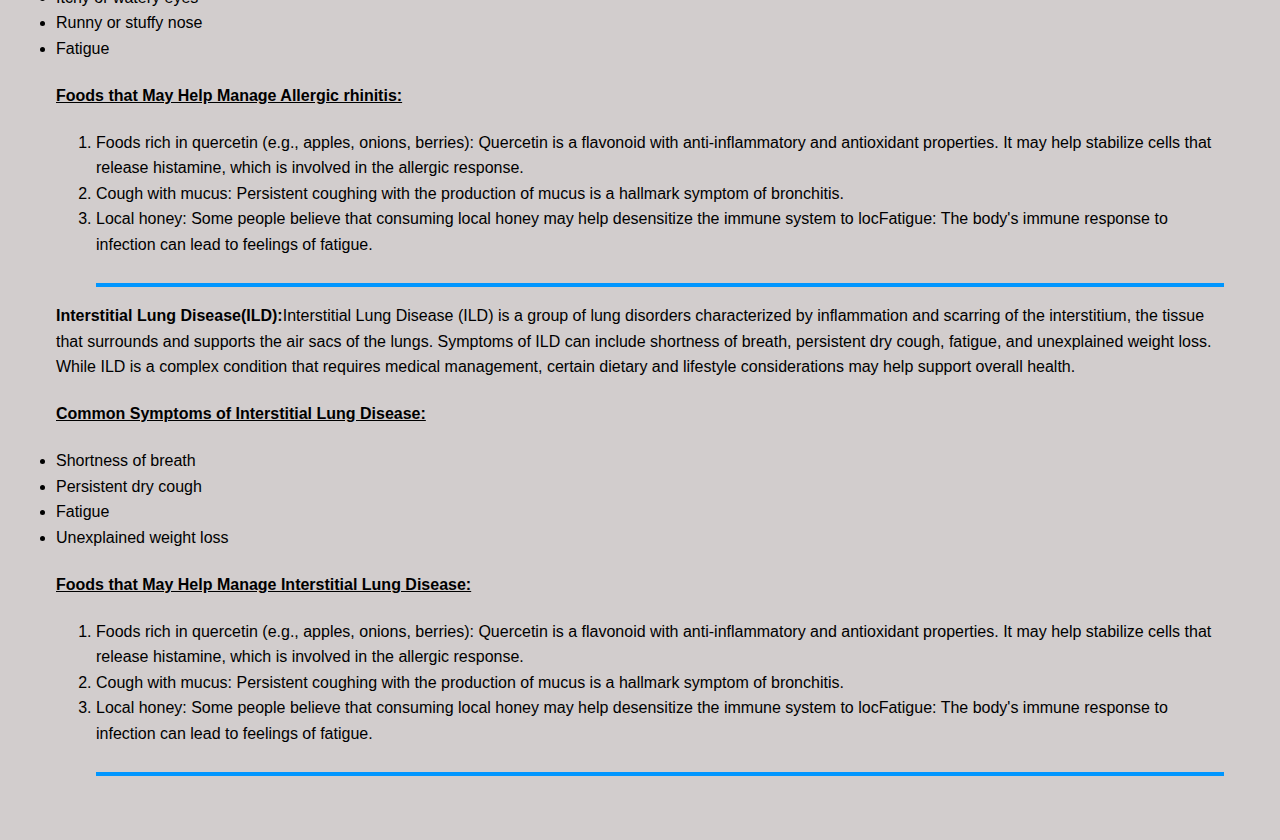
<file: resp.html>
<!DOCTYPE html>
<html lang="en">
<head>
    <meta charset="UTF-8">
    <meta name="viewport" content="width=device-width, initial-scale=1.0">
    <title>Respiratory</title>
    <link rel="stylesheet" href="resp.css"> 
    <link rel="icon" href="dds.png" type="image/png">

</head>
<body>
<main class="about">
  <div class="container">
    <section class="grid info">
      <div class="column-xs-12 column-md-1">
        <div class="about">
          <U><h1 class="section-heading">𝗥𝗲𝘀𝗽𝗶𝗿𝗮𝘁𝗼𝗿𝘆</h1></U>
        </div>
      </div>
      <div class="column-xs-12 column-md-4">
        <img src="banners/banner.png">
      </div>
<div style="background-color: #0096FF; height: 2px; border-width: 0;"></div>
<div style="background-color: #0096FF; height: 2px; border-width: 0;"></div>

      <div class="column-xs-12 column-md-7">
        <div class="intro">
          <ul>
            <li><strong><u>Asthma:</u></strong> Asthma is a chronic respiratory condition characterized by inflammation and narrowing of the airways, leading to symptoms such as shortness of breath, wheezing, chest tightness, and coughing. While there is no cure for asthma, symptoms can be managed through medication, lifestyle changes, and, in some cases, natural remedies.</li>
          </ul>
          <h4><u>Common Symptoms of Asthma:</u></h4>
          <l>
            <li>Shortness of breath</li>
            <li>Wheezing</li>
            <li>Chest tightness</li>
            <li>Coughing, especially at night or early morning</li>
          </ul>
          <br>
          <h4><u>Foods that May Help Manage Asthma:</u></h4>
          <ol>
            <li>Fruits high in vitamin C (e.g., citrus fruits, berries): Vitamin C is an antioxidant that may help reduce inflammation in the airways.</li>
            <li>Spinach (magnesium): Magnesium is thought to have a bronchodilator effect, helping to open up airways.</li>
            <li>Salmon (omega-3 fatty acids): Omega-3 fatty acids in fish like salmon have anti-inflammatory properties, potentially assisting in reducing inflammation in the lungs.</li>
            <li>Turmeric (anti-inflammatory): Curcumin, the active compound in turmeric, has anti-inflammatory effects that may be beneficial for asthma.</li>
          </ol>
            <div style="background-color: #0096FF; height: 2px; border-width: 0;"></div>

<div style="background-color: #0096FF; height: 2px; border-width: 0;"></div>
<br>

          
              <strong><u>COPD:</u></strong>Chronic Obstructive Pulmonary Disease (COPD) is a progressive lung disease characterized by chronic inflammation of the airways, which leads to airflow limitation and difficulty breathing. The two main conditions that fall under the umbrella of COPD are chronic bronchitis and emphysema. Like asthma, COPD is a chronic condition that requires ongoing management and treatment.</li>
            
            <h4><u>Common Symptoms of COPD:</u></h4>
            
              <li>Shortness of breath
              </li>
              <li>Chronic cough
              </li>
              <li>Excessive mucus production
              </li>
              <li>Fatigue</li>
            </ul>
            <br>
            <h4><u>Foods that May Help Manage CPOD:</u></h4>
            <ol>
              <li>Fruits high in vitamin C (e.g., citrus fruits, berries): Vitamin C is an antioxidant that may help reduce inflammation in the airways.</li>
              <li>Vegetables (e.g., broccoli, carrots, sweet potatoes): These vegetables are rich in vitamins and minerals, including beta-carotene, which can contribute to respiratory health.</li>
              <li>Nuts and seeds (vitamin E): Vitamin E is an antioxidant that may help protect lung cells from damage caused by oxidative stress.</li>
              <li>Oily fish (omega-3 fatty acids): Fish such as salmon, mackerel, and trout are rich in omega-3 fatty acids, which have anti-inflammatory properties and may help manage inflammation in the lungs.</li>



          </ol>
         <div style="background-color: #0096FF; height: 2px; border-width: 0;"></div>
<div style="background-color: #0096FF; height: 2px; border-width: 0;"></div>

          <br>
          <strong><u>Cystic Fibrosis:</u></strong>Cystic Fibrosis (CF) is a genetic disorder that primarily affects the respiratory and digestive systems. It results in the production of thick and sticky mucus that can clog airways and lead to respiratory and digestive problems. CF symptoms can vary widely among individuals, and the severity of the condition can range from mild to severe.

        </li>
            
            <h4><u>Common Symptoms of Cystic Fibrosis:</u></h4>
            
              <li>Persistent cough with thick mucus

              </li>
              <li>Frequent lung infections

              </li>
              <li>Shortness of breath

              </li>
              <li>Poor growth and weight gain
              </li>
            </ul>
            <br>
            <h4><u>Foods that May Help Manage CF:</u></h4>
            <ol>
              <li>High-calorie and nutrient-dense foods: Since individuals with CF may have difficulty absorbing nutrients, consuming foods that are both high in calories and nutrient-dense is important to meet nutritional needs.</li>
              <li>Avocados, nut butters, olive oil: These are sources of healthy fats that can contribute to a higher calorie intake.</li>
              <li>Lean proteins: Including lean proteins, such as poultry, fish, and tofu, can help support muscle growth and repair.

            </li>
          </ol>
          <div style="background-color: #0096FF; height: 2px; border-width: 0;"></div>
<div style="background-color: #0096FF; height: 2px; border-width: 0;"></div>

          <br>
          <strong><u>Pneumonia:</u></strong>Pneumonia is an inflammatory condition of the lung affecting the air sacs, primarily caused by infection. It can lead to symptoms such as cough, fever, shortness of breath, and chest pain. Proper medical treatment, including antibiotics for bacterial pneumonia, is essential for managing the infection. In addition to medical care, certain dietary considerations may help support recovery.

        </li>
            
            <h4><u>Common Symptoms of Pneumonia:</u></h4>
            
              <li>Cough with phlegm


              </li>
              <li>Shortness of breath


              </li>
              <li>Fever


              </li>
              <li>Poor growth and weight gain
              </li>
            </ul>
            <br>
            <h4><u>Foods that May Help Manage Pneumonia:</u></h4>
            <ol>
              <li>Nutrient-rich foods: Consuming a variety of nutrient-rich foods helps provide the body with the energy and resources needed for the healing process.

              </li>
              <li>Fruits and vegetables: These are rich in vitamins, minerals, and antioxidants that support the immune system. Vitamin C, in particular, is known for its immune-boosting properties.</li>
              <li>Lean proteins: Protein is essential for repairing tissues and supporting the immune system. Sources of lean protein include poultry, fish, tofu, legumes, and low-fat dairy.</li>

              </li>
              <li>Foods high in vitamin C: Citrus fruits (oranges, grapefruits), strawberries, kiwi, and bell peppers are examples of foods rich in vitamin C, which may help support immune function.

              </li>



          </ol>
        <div style="background-color: #0096FF; height: 2px; border-width: 0;"></div>
<div style="background-color: #0096FF; height: 2px; border-width: 0;"></div>

          <br>
          <strong><u>Sleep Apnea:</u></strong>"Sleep apnea is a sleep disorder characterized by loud snoring, episodes of interrupted breathing during sleep, leading to daytime sleepiness and difficulty concentrating. Effective management may involve lifestyle changes, weight loss, positional therapy, and the use of Continuous Positive Airway Pressure (CPAP) therapy for improved breathing during sleep."


        </li>
            
            <h4><u>Common Symptoms of Sleep Apnea:</u></h4>
            
              <li>Loud snoring



              </li>
              <li>Episodes of stopped breathing during sleep



              </li>
              <li>Daytime sleepiness



              </li>
              <li>Difficulty concentrating
              </li>
            </ul>
            <br>
            <h4><u>Foods that May Help Manage Sleep Apnea:</u></h4>
            <ol>
              <li>Include a variety of colorful fruits and vegetables in your diet for essential vitamins, minerals, and antioxidants.


              </li>
              <li>Opt for whole grains like quinoa and brown rice, and lean protein sources such as chicken, fish, and legumes to support overall health and weight management.</li>
                
              <li>Include sources of healthy fats like avocados and olive oil, stay well-hydrated with water, and limit caffeine and alcohol intake to promote good sleep hygiene and manage sleep apnea symptoms.</li>

              

            </li>
          </ul>
          <br>
          <div style="background-color: #0096FF; height: 2px; border-width: 0;"></div>
<div style="background-color: #0096FF; height: 2px; border-width: 0;"></div>


          </ol>
          <strong><u>Allergic rhinitis:</u></strong>Allergic rhinitis, commonly known as hay fever, is an allergic response to airborne allergens, usually pollen from trees, grasses, and weeds. The symptoms include sneezing, a runny or stuffy nose, itchy or watery eyes, and fatigue. While there is no cure for allergic rhinitis, certain dietary choices may help manage symptoms.



        </li>
            
            <h4><u>Common Symptoms of Allergic rhinitis:</u></h4>
            
              <li>Sneezing



              </li>
              <li>Itchy or watery eyes



              </li>
              <li>Runny or stuffy nose



              </li>
              <li>Fatigue
              
            <h4><u>Foods that May Help Manage Allergic rhinitis:</u></h4>
            <ol>
              <li>Foods rich in quercetin (e.g., apples, onions, berries): Quercetin is a flavonoid with anti-inflammatory and antioxidant properties. It may help stabilize cells that release histamine, which is involved in the allergic response.



              </li>
              <li>Cough with mucus: Persistent coughing with the production of mucus is a hallmark symptom of bronchitis.</li>

              <li>Local honey: Some people believe that consuming local honey may help desensitize the immune system to locFatigue: The body's immune response to infection can lead to feelings of fatigue.

              </li>

            </li>
          </ul>
          <br>
         <div style="background-color: #0096FF; height: 2px; border-width: 0;"></div>
<div style="background-color: #0096FF; height: 2px; border-width: 0;"></div>


          </ol>
          <strong><u></u>Interstitial Lung Disease(ILD):</u></strong>Interstitial Lung Disease (ILD) is a group of lung disorders characterized by inflammation and scarring of the interstitium, the tissue that surrounds and supports the air sacs of the lungs. Symptoms of ILD can include shortness of breath, persistent dry cough, fatigue, and unexplained weight loss. While ILD is a complex condition that requires medical management, certain dietary and lifestyle considerations may help support overall health.



        </li>
            
            <h4><u>Common Symptoms of Interstitial Lung Disease:</u></h4>
            
              <li>Shortness of breath




              </li>
              <li>Persistent dry cough




              </li>
              <li>Fatigue


              </li>
              <li>Unexplained weight loss
              
            <h4><u>Foods that May Help Manage Interstitial Lung Disease:</u></h4>
            <ol>
              <li>Foods rich in quercetin (e.g., apples, onions, berries): Quercetin is a flavonoid with anti-inflammatory and antioxidant properties. It may help stabilize cells that release histamine, which is involved in the allergic response.



              </li>
              <li>Cough with mucus: Persistent coughing with the production of mucus is a hallmark symptom of bronchitis.</li>

              <li>Local honey: Some people believe that consuming local honey may help desensitize the immune system to locFatigue: The body's immune response to infection can lead to feelings of fatigue.

              </li>

            </li>
          </ul>
          <br>
          <div style="background-color: #0096FF; height: 2px; border-width: 0;"></div>
<div style="background-color: #0096FF; height: 2px; border-width: 0;"></div>


          </ol>
        </div>
      </div>
    </section>
  </div>
</main>
</body>
</html>
</file>
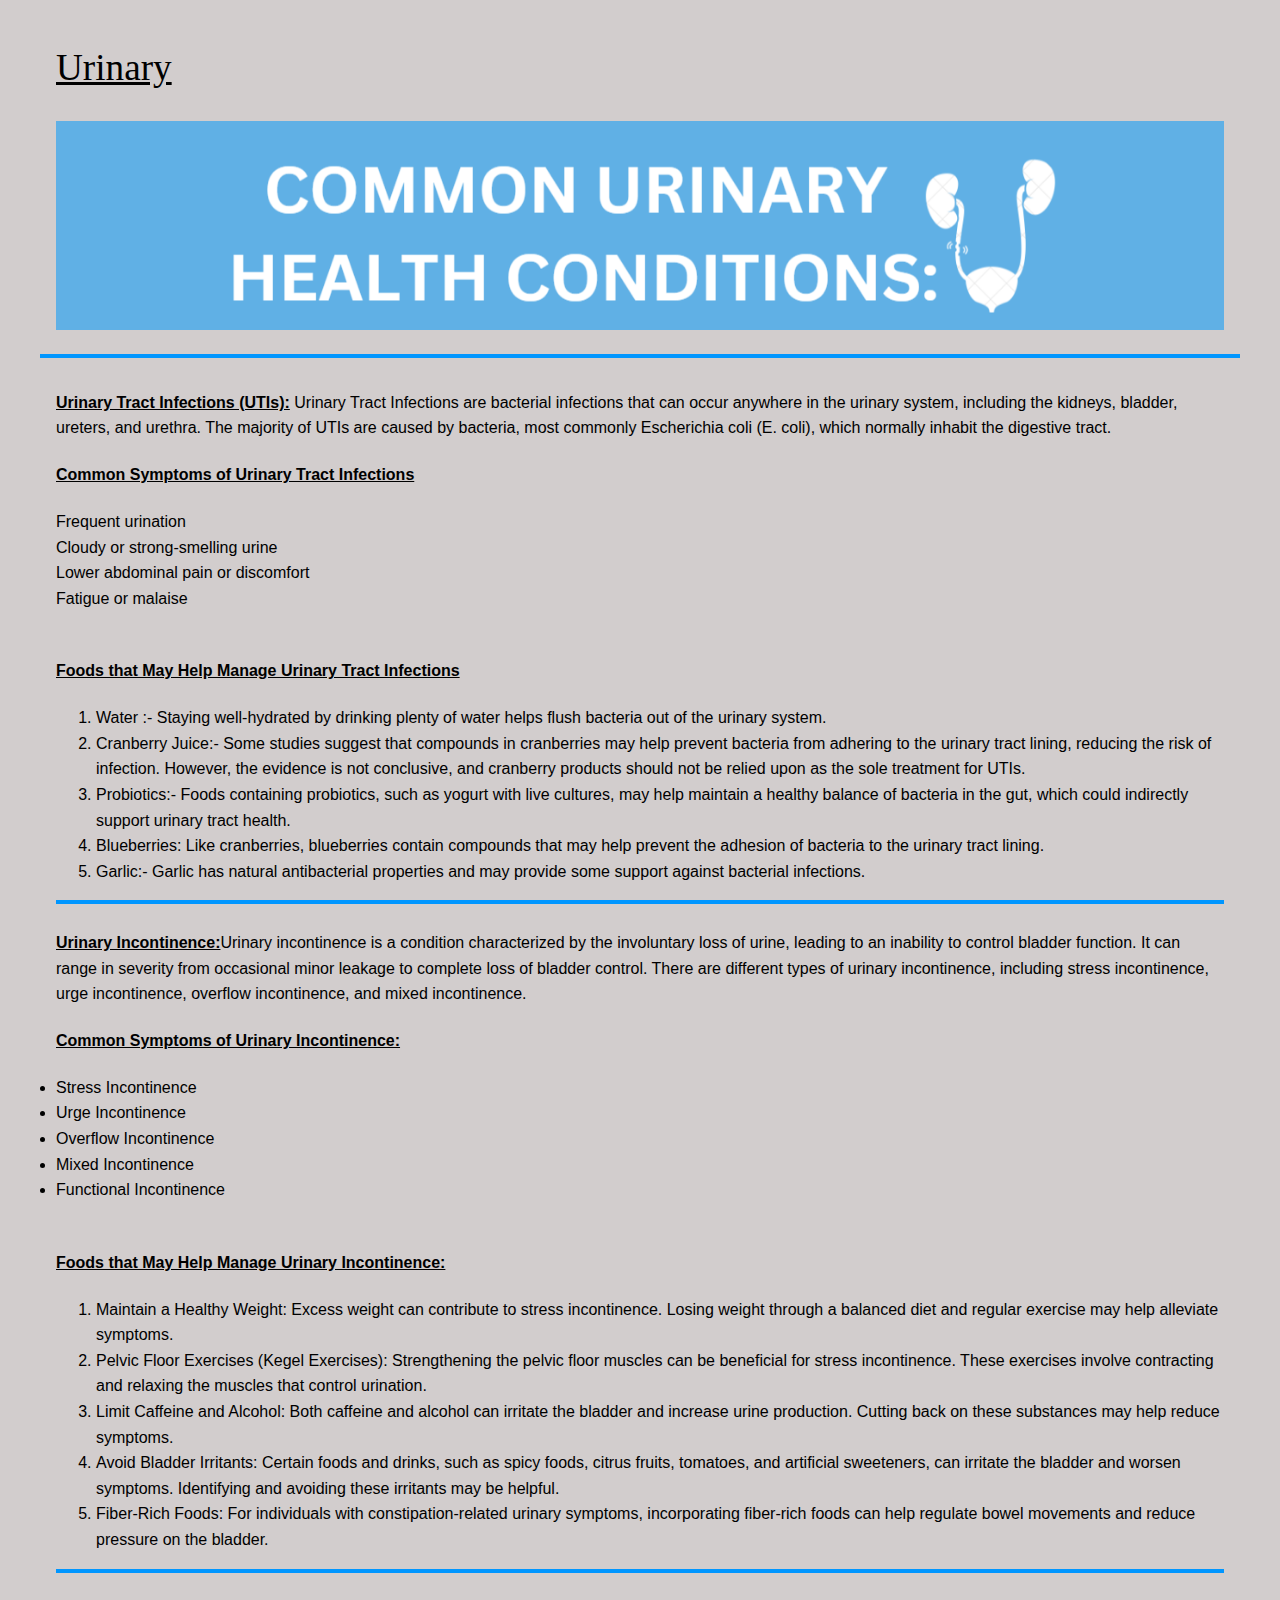
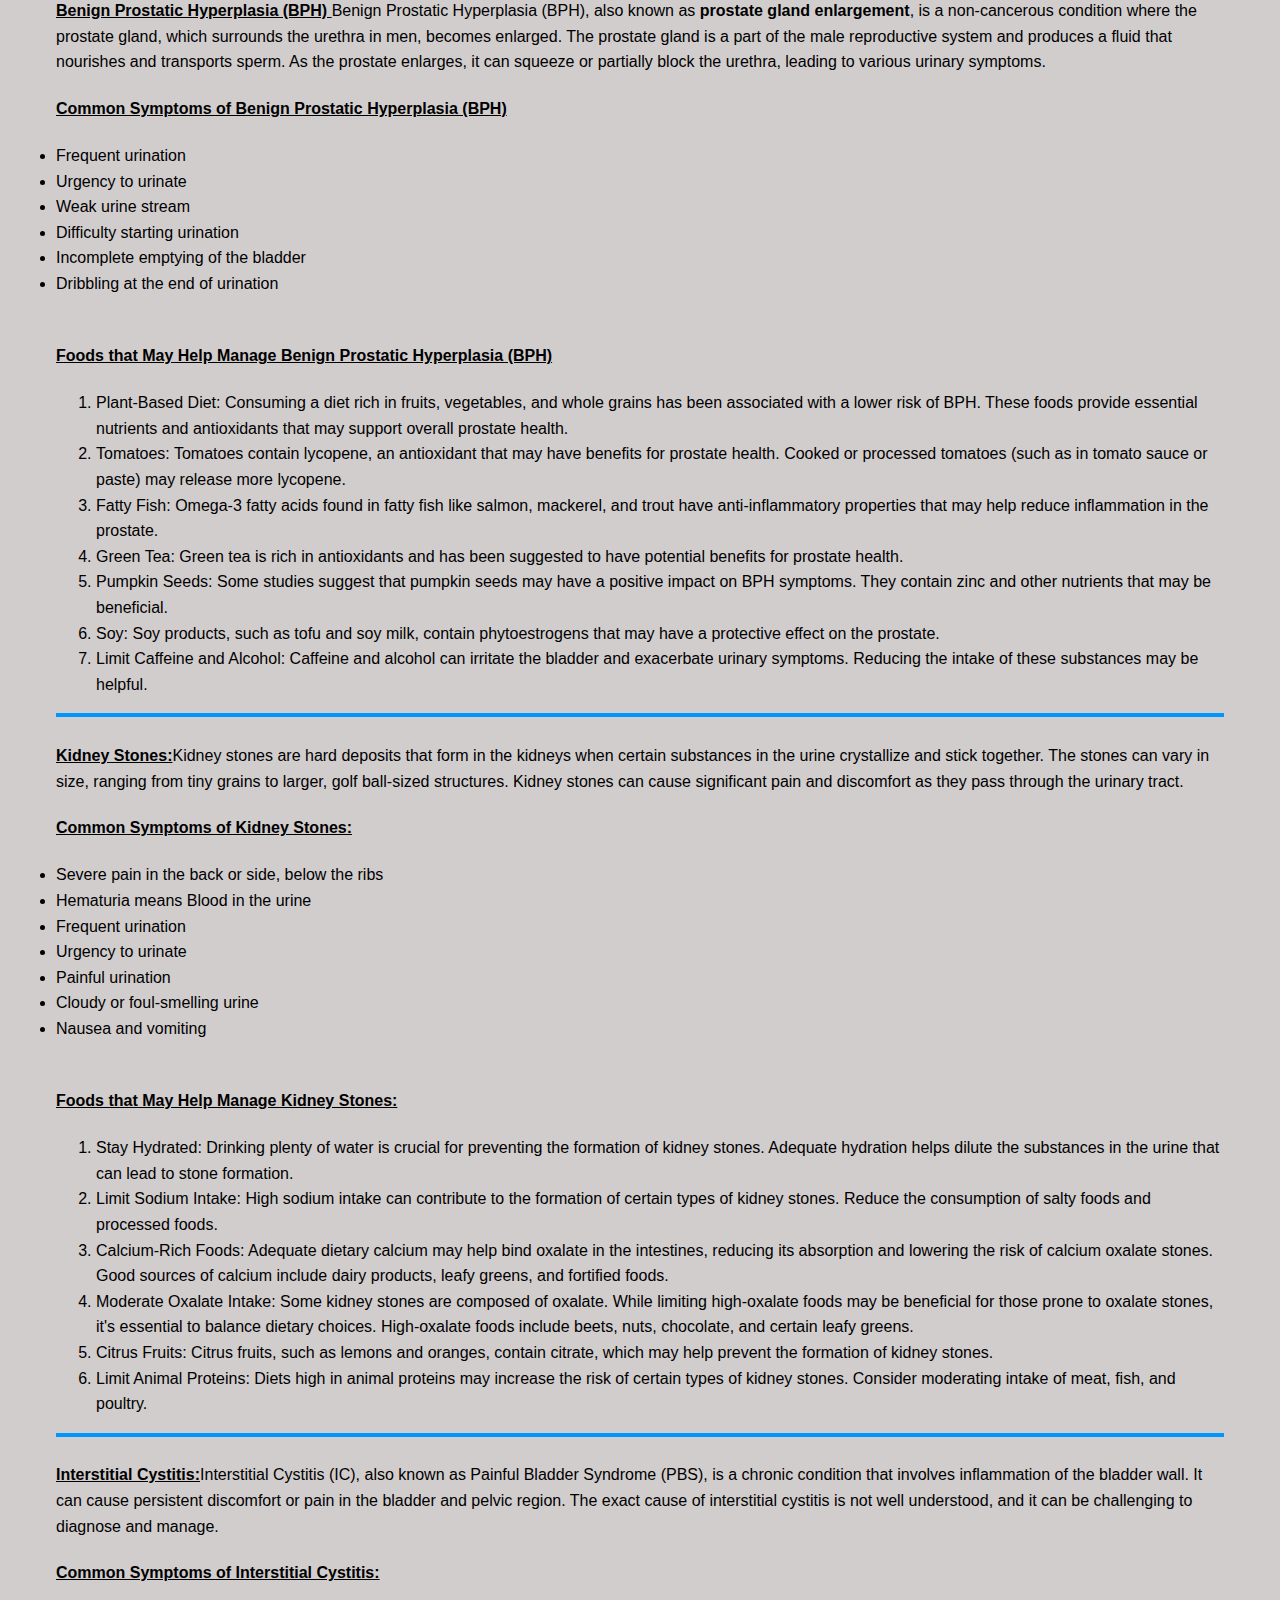
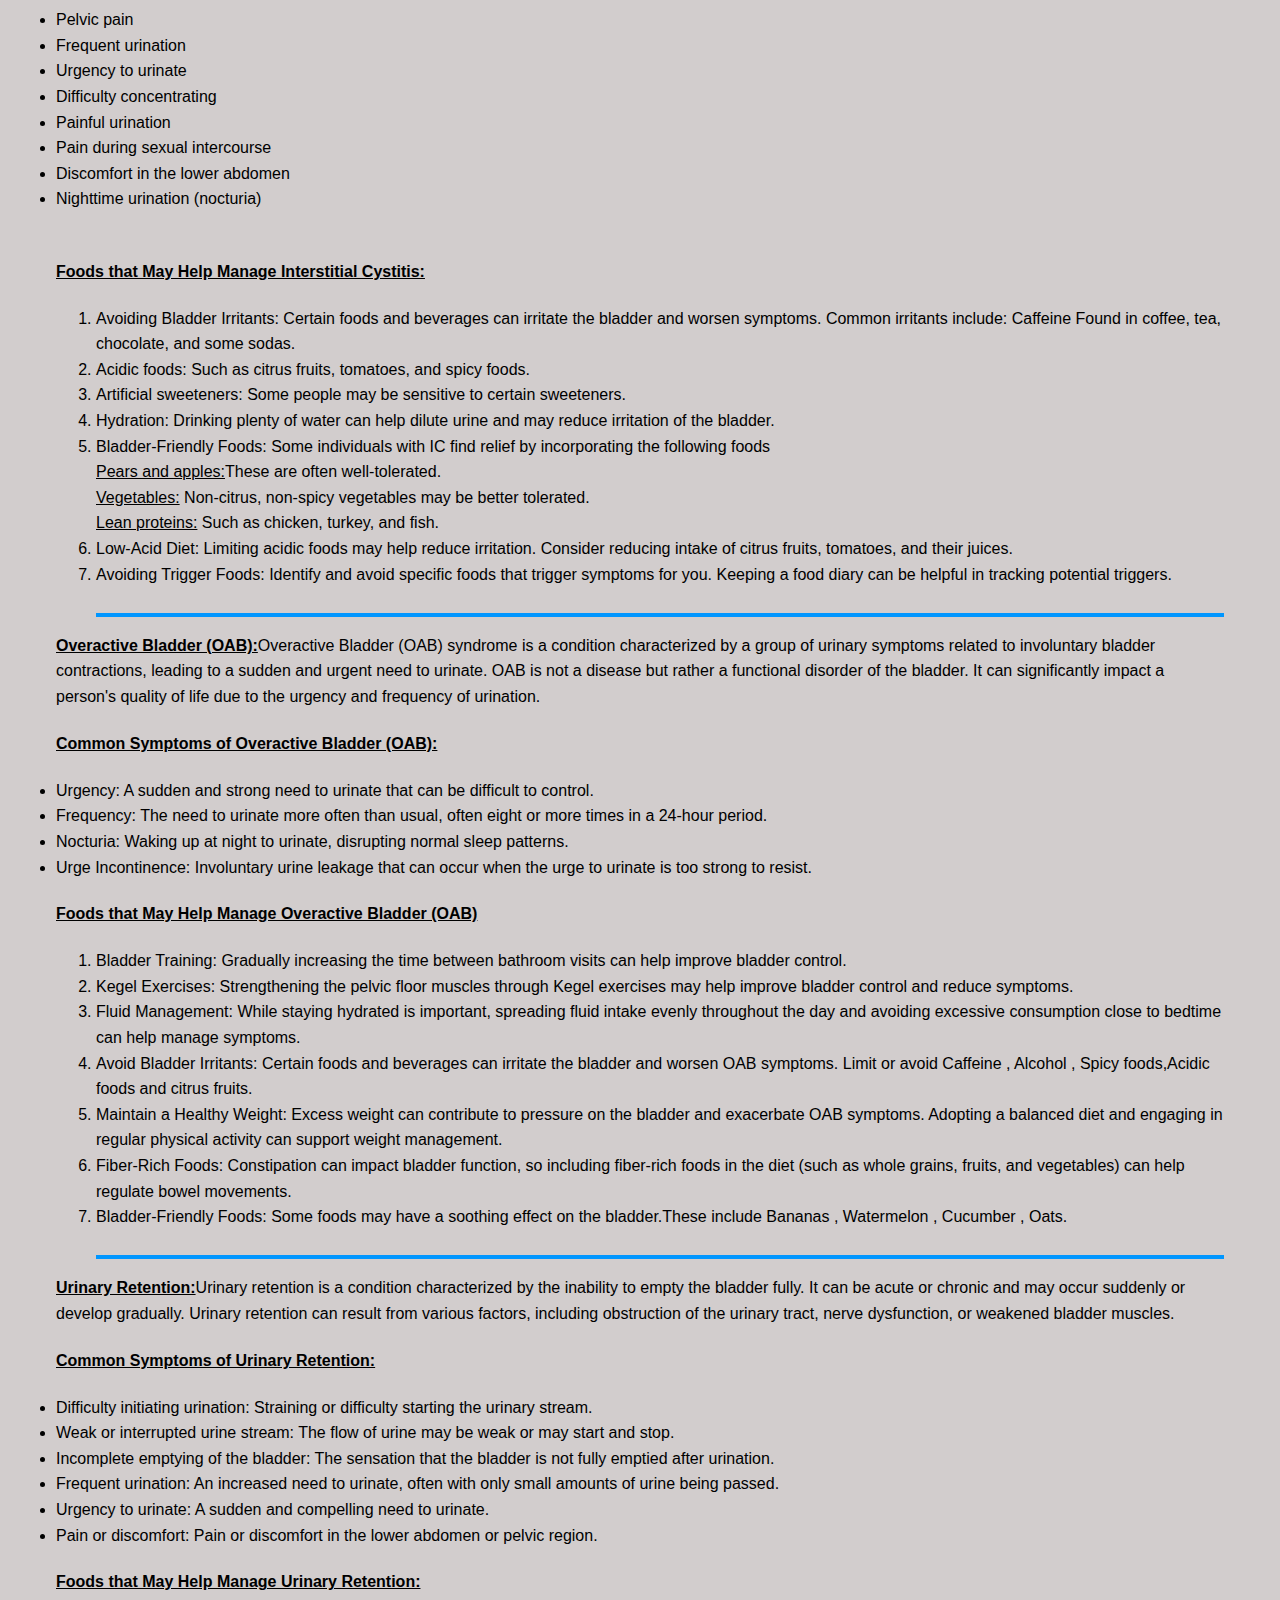
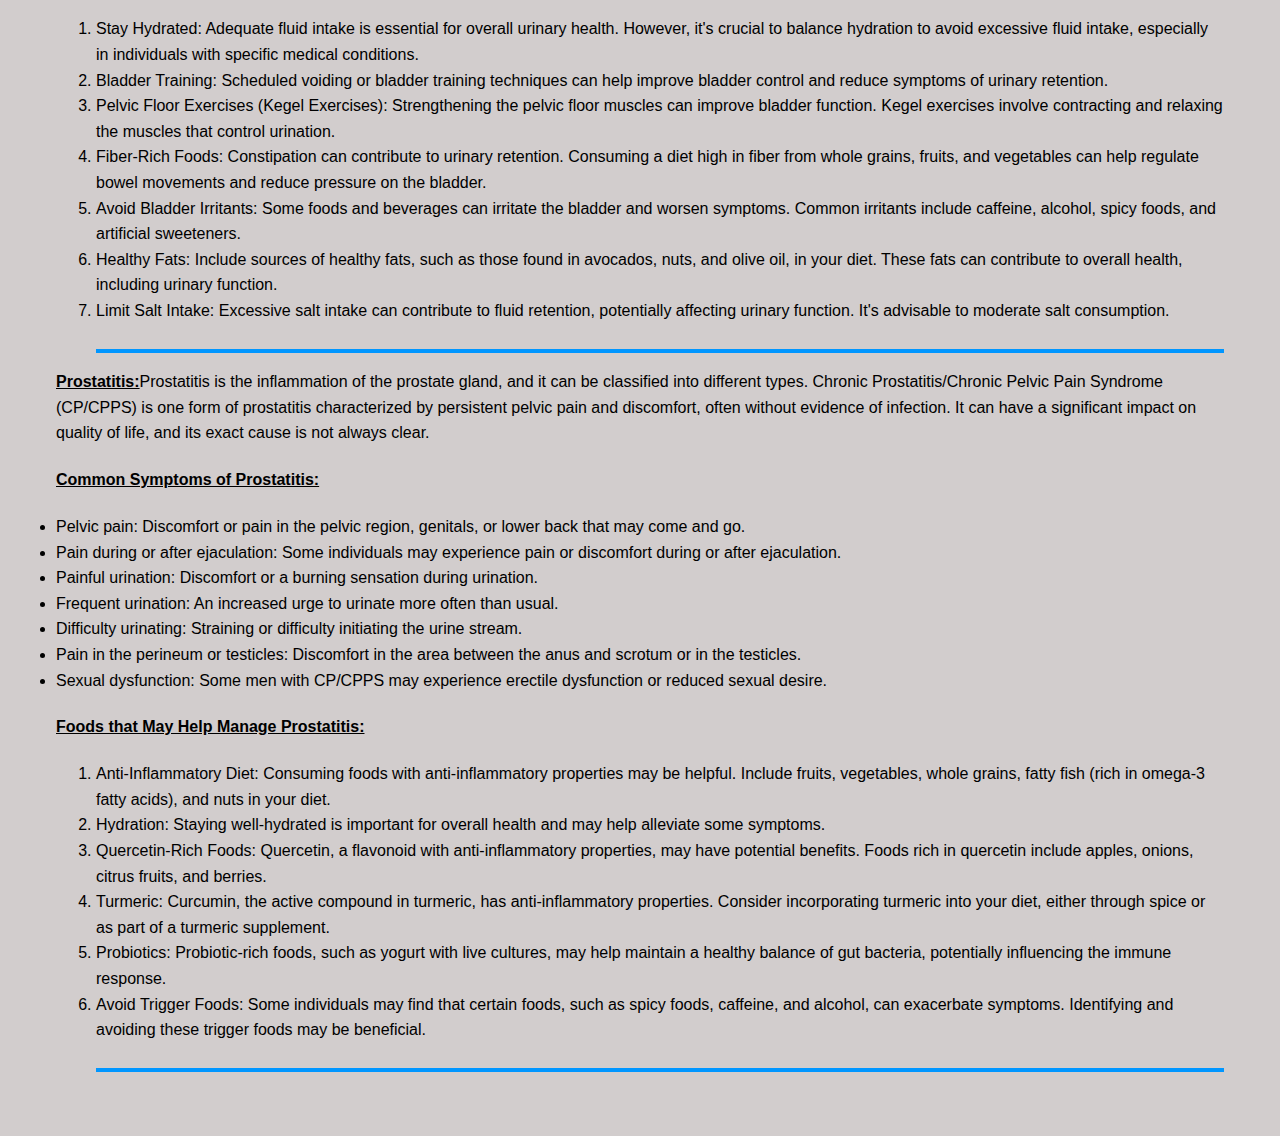
<file: uri.html>
<!DOCTYPE html>
<html lang="en">
<head>
  <meta charset="UTF-8">
  <meta name="viewport" content="width=device-width, initial-scale=1.0">
  <title>Urinary</title>
  <link rel="stylesheet" href="resp.css">
    <link rel="icon" href="dds.png" type="image/png">

</head>
<body>
<main class="about">
  <div class="container">
    <section class="grid info">
      <div class="column-xs-12 column-md-1">
        <div class="about">
          <U><h1 class="section-heading">Urinary</h1></U>
        </div>
      </div>
      <div class="column-xs-12 column-md-4">
        <img src="banners/banner3.png">
      </div>
<div style="background-color: #0096FF; height: 2px; border-width: 0;"></div>
<div style="background-color: #0096FF; height: 2px; border-width: 0;"></div>
<div class="column-xs-12 column-md-7">
  <div class="intro">
    <ul>
      <li><strong><u>Urinary Tract Infections (UTIs):</u></strong> Urinary Tract Infections are bacterial infections that can occur anywhere in the urinary system, including the kidneys, bladder, ureters, and urethra. The majority of UTIs are caused by bacteria, most commonly Escherichia coli (E. coli), which normally inhabit the digestive tract.</li>
    </ul>
    <h4><u>Common Symptoms of Urinary Tract Infections</u></h4>
    <ul>
      <li>Frequent urination</li>
      <li>Cloudy or strong-smelling urine</li>
      <li>Lower abdominal pain or discomfort</li>
      <li>Fatigue or malaise</li>   
    </ul>
    <br>
    <h4><u>Foods that May Help Manage Urinary Tract Infections</u></h4>
          <ol>
            <li>Water :- Staying well-hydrated by drinking plenty of water helps flush bacteria out of the urinary system.</li>
            <li>Cranberry Juice:- Some studies suggest that compounds in cranberries may help prevent bacteria from adhering to the urinary tract lining, reducing the risk of infection. However, the evidence is not conclusive, and cranberry products should not be relied upon as the sole treatment for UTIs.</li>
            <li>Probiotics:- Foods containing probiotics, such as yogurt with live cultures, may help maintain a healthy balance of bacteria in the gut, which could indirectly support urinary tract health.</li>
            <li>	Blueberries: Like cranberries, blueberries contain compounds that may help prevent the adhesion of bacteria to the urinary tract lining.</li>
            <li>Garlic:- Garlic has natural antibacterial properties and may provide some support against bacterial infections.</li>
          </ol>
          <div style="background-color: #0096FF; height: 2px; border-width: 0;"></div>
            <div style="background-color: #0096FF; height: 2px; border-width: 0;"></div>
            <br>
            <strong><u>Urinary Incontinence:</u></strong>Urinary incontinence is a condition characterized by the involuntary loss of urine, leading to an inability to control bladder function. It can range in severity from occasional minor leakage to complete loss of bladder control. There are different types of urinary incontinence, including stress incontinence, urge incontinence, overflow incontinence, and mixed incontinence.
          </li>
          <h4><u>Common Symptoms of Urinary Incontinence:</u></h4>
            
              <li>Stress Incontinence
              </li>
              <li>Urge Incontinence
              </li>
              <li>Overflow Incontinence
              </li>
              <li>Mixed Incontinence</li>
              <li>Functional Incontinence</li>
            </ul>
            <br>
            <h4><u>Foods that May Help Manage Urinary Incontinence:</u></h4>
            <ol>
              <li> Maintain a Healthy Weight: Excess weight can contribute to stress incontinence. Losing weight through a balanced diet and regular exercise may help alleviate symptoms.</li>
              <li>Pelvic Floor Exercises (Kegel Exercises): Strengthening the pelvic floor muscles can be beneficial for stress incontinence. These exercises involve contracting and relaxing the muscles that control urination.</li>
              <li>Limit Caffeine and Alcohol: Both caffeine and alcohol can irritate the bladder and increase urine production. Cutting back on these substances may help reduce symptoms.</li>
              <li>Avoid Bladder Irritants: Certain foods and drinks, such as spicy foods, citrus fruits, tomatoes, and artificial sweeteners, can irritate the bladder and worsen symptoms. Identifying and avoiding these irritants may be helpful.</li>
              <li>Fiber-Rich Foods: For individuals with constipation-related urinary symptoms, incorporating fiber-rich foods can help regulate bowel movements and reduce pressure on the bladder.</li>



          </ol>
          <div style="background-color: #0096FF; height: 2px; border-width: 0;"></div>
<div style="background-color: #0096FF; height: 2px; border-width: 0;"></div>

          <br>
          <strong><u>Benign Prostatic Hyperplasia (BPH)
          </u></strong>Benign Prostatic Hyperplasia (BPH), also known as <strong>prostate gland enlargement</strong>, is a non-cancerous condition where the prostate gland, which surrounds the urethra in men, becomes enlarged. The prostate gland is a part of the male reproductive system and produces a fluid that nourishes and transports sperm. As the prostate enlarges, it can squeeze or partially block the urethra, leading to various urinary symptoms.
        </li>
            
        <h4><u>Common Symptoms of Benign Prostatic Hyperplasia (BPH)</u></h4>
        
          <li>Frequent urination

          </li>
          <li>Urgency to urinate

          </li>
          <li>Weak urine stream

          </li>
          <li>Difficulty starting urination
          </li>
          <li>Incomplete emptying of the bladder</li>
          <li>Dribbling at the end of urination</li>
        </ul>
        <br>
        <h4><u>Foods that May Help Manage Benign Prostatic Hyperplasia (BPH)</u></h4>
            <ol>
              <li>Plant-Based Diet: Consuming a diet rich in fruits, vegetables, and whole grains has been associated with a lower risk of BPH. These foods provide essential nutrients and antioxidants that may support overall prostate health.
              </li>
              <li>Tomatoes: Tomatoes contain lycopene, an antioxidant that may have benefits for prostate health. Cooked or processed tomatoes (such as in tomato sauce or paste) may release more lycopene.
              </li>
              <li>Fatty Fish: Omega-3 fatty acids found in fatty fish like salmon, mackerel, and trout have anti-inflammatory properties that may help reduce inflammation in the prostate.</li>
              <li>Green Tea: Green tea is rich in antioxidants and has been suggested to have potential benefits for prostate health.
              </li>
              <li>Pumpkin Seeds: Some studies suggest that pumpkin seeds may have a positive impact on BPH symptoms. They contain zinc and other nutrients that may be beneficial.
              </li>
              <li>Soy: Soy products, such as tofu and soy milk, contain phytoestrogens that may have a protective effect on the prostate.
              </li>
              <li>Limit Caffeine and Alcohol: Caffeine and alcohol can irritate the bladder and exacerbate urinary symptoms. Reducing the intake of these substances may be helpful.
              </li>
          </ol>
          <div style="background-color: #0096FF; height: 2px; border-width: 0;"></div>
<div style="background-color: #0096FF; height: 2px; border-width: 0;"></div>

          <br>
          <strong><u>Kidney Stones:</u></strong>Kidney stones are hard deposits that form in the kidneys when certain substances in the urine crystallize and stick together. The stones can vary in size, ranging from tiny grains to larger, golf ball-sized structures. Kidney stones can cause significant pain and discomfort as they pass through the urinary tract.
        </li>
            <h4><u>Common Symptoms of Kidney Stones:</u></h4>
              <li>Severe pain in the back or side, below the ribs</li>
              <li>Hematuria means Blood in the urine</li>
              <li>Frequent urination</li>
              <li>Urgency to urinate</li>
              <li>Painful urination</li>
              <li>Cloudy or foul-smelling urine</li>
              <li>Nausea and vomiting</li>
            </ul>
            <br>
            <h4><u>Foods that May Help Manage Kidney Stones:</u></h4>
            <ol>
              <li>Stay Hydrated: Drinking plenty of water is crucial for preventing the formation of kidney stones. Adequate hydration helps dilute the substances in the urine that can lead to stone formation.</li>
              
              <li>Limit Sodium Intake: High sodium intake can contribute to the formation of certain types of kidney stones. Reduce the consumption of salty foods and processed foods.</li>
              
              <li> Calcium-Rich Foods: Adequate dietary calcium may help bind oxalate in the intestines, reducing its absorption and lowering the risk of calcium oxalate stones. Good sources of calcium include dairy products, leafy greens, and fortified foods.</li>

            </li>
              <li> Moderate Oxalate Intake: Some kidney stones are composed of oxalate. While limiting high-oxalate foods may be beneficial for those prone to oxalate stones, it's essential to balance dietary choices. High-oxalate foods include beets, nuts, chocolate, and certain leafy greens.
              </li>
              
              <li> Citrus Fruits: Citrus fruits, such as lemons and oranges, contain citrate, which may help prevent the formation of kidney stones.</li>
              
              <li> Limit Animal Proteins: Diets high in animal proteins may increase the risk of certain types of kidney stones. Consider moderating intake of meat, fish, and poultry.</li>
          </ol>
          <div style="background-color: #0096FF; height: 2px; border-width: 0;"></div>
<div style="background-color: #0096FF; height: 2px; border-width: 0;"></div>

          <br>
          <strong><u>Interstitial Cystitis:</u></strong>Interstitial Cystitis (IC), also known as Painful Bladder Syndrome (PBS), is a chronic condition that involves inflammation of the bladder wall. It can cause persistent discomfort or pain in the bladder and pelvic region. The exact cause of interstitial cystitis is not well understood, and it can be challenging to diagnose and manage.
        </li>
            
            <h4><u>Common Symptoms of Interstitial Cystitis:</u></h4>
            
              <li>Pelvic pain</li>
              
              <li>Frequent urination</li>
              
              <li>Urgency to urinate</li>
              
              <li>Difficulty concentrating</li>
              
              <li>Painful urination</li>
              
              <li>Pain during sexual intercourse</li>
              
              <li>Discomfort in the lower abdomen</li>
              
              <li>Nighttime urination (nocturia)</li>
            </ul>
            <br>
            <h4><u>Foods that May Help Manage Interstitial Cystitis:</u></h4>
            <ol>
              <li>Avoiding Bladder Irritants: Certain foods and beverages can irritate the bladder and worsen symptoms. Common irritants include:
                Caffeine Found in coffee, tea, chocolate, and some sodas.
              </li>
              
              <li>Acidic foods: Such as citrus fruits, tomatoes, and spicy foods.
              </li>
                
              <li>Artificial sweeteners: Some people may be sensitive to certain sweeteners.
              </li>
              
              <li>Hydration: Drinking plenty of water can help dilute urine and may reduce irritation of the bladder.</li>
              
              <li>Bladder-Friendly Foods: Some individuals with IC find relief by incorporating the following foods
                <br><u>Pears and apples:</u>These are often well-tolerated.</li>
                  <u>Vegetables:</u> Non-citrus, non-spicy vegetables may be better tolerated.<br>
                  <u>Lean proteins:</u> Such as chicken, turkey, and fish.
              </li>
              
              <li>Low-Acid Diet: Limiting acidic foods may help reduce irritation. Consider reducing intake of citrus fruits, tomatoes, and their juices.
              </li>
              
              <li>Avoiding Trigger Foods: Identify and avoid specific foods that trigger symptoms for you. Keeping a food diary can be helpful in tracking potential triggers.
              </li>
            </li>
          </ul>
          <br>
          <div style="background-color: #0096FF; height: 2px; border-width: 0;"></div>
<div style="background-color: #0096FF; height: 2px; border-width: 0;"></div>


          </ol>
          <strong><u>Overactive Bladder (OAB):</u></strong>Overactive Bladder (OAB) syndrome is a condition characterized by a group of urinary symptoms related to involuntary bladder contractions, leading to a sudden and urgent need to urinate. OAB is not a disease but rather a functional disorder of the bladder. It can significantly impact a person's quality of life due to the urgency and frequency of urination.
        </li>
            
            <h4><u>Common Symptoms of Overactive Bladder (OAB):</u></h4>
            
              <li>Urgency: A sudden and strong need to urinate that can be difficult to control.
              </li>
              
              <li>Frequency: The need to urinate more often than usual, often eight or more times in a 24-hour period.
              </li>
              
              <li>Nocturia: Waking up at night to urinate, disrupting normal sleep patterns.
              </li>
              
              <li>Urge Incontinence: Involuntary urine leakage that can occur when the urge to urinate is too strong to resist.

              
            <h4><u>Foods that May Help Manage Overactive Bladder (OAB)</u></h4>
            <ol>
              <li>Bladder Training: Gradually increasing the time between bathroom visits can help improve bladder control.
              </li>
              
              <li>Kegel Exercises: Strengthening the pelvic floor muscles through Kegel exercises may help improve bladder control and reduce symptoms.
              </li>

              <li>Fluid Management: While staying hydrated is important, spreading fluid intake evenly throughout the day and avoiding excessive consumption close to bedtime can help manage symptoms.
              </li>

              <li>Avoid Bladder Irritants: Certain foods and beverages can irritate the bladder and worsen OAB symptoms. Limit or avoid
                Caffeine , Alcohol , Spicy foods,Acidic foods and citrus fruits.
                </li>
                
              <li>Maintain a Healthy Weight: Excess weight can contribute to pressure on the bladder and exacerbate OAB symptoms. Adopting a balanced diet and engaging in regular physical activity can support weight management.
              </li>
              
              <li>Fiber-Rich Foods: Constipation can impact bladder function, so including fiber-rich foods in the diet (such as whole grains, fruits, and vegetables) can help regulate bowel movements.
              </li>
              
              <li>Bladder-Friendly Foods: Some foods may have a soothing effect on the bladder.These include
                Bananas , Watermelon , Cucumber , Oats.</li>
            </li>
          </ul>
          <br>
          <div style="background-color: #0096FF; height: 2px; border-width: 0;"></div>
<div style="background-color: #0096FF; height: 2px; border-width: 0;"></div>


          </ol>
          <strong><u>Urinary Retention:</u></strong>Urinary retention is a condition characterized by the inability to empty the bladder fully. It can be acute or chronic and may occur suddenly or develop gradually. Urinary retention can result from various factors, including obstruction of the urinary tract, nerve dysfunction, or weakened bladder muscles.
        </li>
            
            <h4><u>Common Symptoms of Urinary Retention:</u></h4>
            
              <li>Difficulty initiating urination: Straining or difficulty starting the urinary stream.
              </li>
              
              <li>Weak or interrupted urine stream: The flow of urine may be weak or may start and stop.
              </li>
              
              <li>Incomplete emptying of the bladder: The sensation that the bladder is not fully emptied after urination.
              </li>
              
              <li>Frequent urination: An increased need to urinate, often with only small amounts of urine being passed.
              </li>
              
              <li>Urgency to urinate: A sudden and compelling need to urinate.
              </li>
              
              <li>Pain or discomfort: Pain or discomfort in the lower abdomen or pelvic region.
              </li>
                            
            <h4><u>Foods that May Help Manage Urinary Retention:</u></h4>
            
            <ol>
              <li>Stay Hydrated: Adequate fluid intake is essential for overall urinary health. However, it's crucial to balance hydration to avoid excessive fluid intake, especially in individuals with specific medical conditions.
              </li>
              
              <li>Bladder Training: Scheduled voiding or bladder training techniques can help improve bladder control and reduce symptoms of urinary retention.
              </li>

              <li>Pelvic Floor Exercises (Kegel Exercises): Strengthening the pelvic floor muscles can improve bladder function. Kegel exercises involve contracting and relaxing the muscles that control urination.</li>

              <li>Fiber-Rich Foods: Constipation can contribute to urinary retention. Consuming a diet high in fiber from whole grains, fruits, and vegetables can help regulate bowel movements and reduce pressure on the bladder.</li>
              
              <li>Avoid Bladder Irritants: Some foods and beverages can irritate the bladder and worsen symptoms. Common irritants include caffeine, alcohol, spicy foods, and artificial sweeteners.</li>
              
              <li>Healthy Fats: Include sources of healthy fats, such as those found in avocados, nuts, and olive oil, in your diet. These fats can contribute to overall health, including urinary function.</li>
              
              <li>Limit Salt Intake: Excessive salt intake can contribute to fluid retention, potentially affecting urinary function. It's advisable to moderate salt consumption.</li>
              
            </li>
          </ul>
          <br>
          <div style="background-color: #0096FF; height: 2px; border-width: 0;"></div>
<div style="background-color: #0096FF; height: 2px; border-width: 0;"></div>


          </ol>
          <strong><u>Prostatitis:</u></strong>Prostatitis is the inflammation of the prostate gland, and it can be classified into different types. Chronic Prostatitis/Chronic Pelvic Pain Syndrome (CP/CPPS) is one form of prostatitis characterized by persistent pelvic pain and discomfort, often without evidence of infection. It can have a significant impact on quality of life, and its exact cause is not always clear.</li>
            
            <h4><u>Common Symptoms of Prostatitis:</u></h4>
            
              <li> Pelvic pain: Discomfort or pain in the pelvic region, genitals, or lower back that may come and go.
              </li>
              
              <li> Pain during or after ejaculation: Some individuals may experience pain or discomfort during or after ejaculation.
              </li>
              
              <li> Painful urination: Discomfort or a burning sensation during urination.
              </li>
              
              <li>Frequent urination: An increased urge to urinate more often than usual.
              </li>
              
              <li>Difficulty urinating: Straining or difficulty initiating the urine stream.
              </li>
              
              <li>Pain in the perineum or testicles: Discomfort in the area between the anus and scrotum or in the testicles.
              </li>
              
              <li>Sexual dysfunction: Some men with CP/CPPS may experience erectile dysfunction or reduced sexual desire.</li>
                            
            <h4><u>Foods that May Help Manage Prostatitis:</u></h4>
            
            <ol>
              <li>Anti-Inflammatory Diet: Consuming foods with anti-inflammatory properties may be helpful. Include fruits, vegetables, whole grains, fatty fish (rich in omega-3 fatty acids), and nuts in your diet.
              </li>
              
              <li>Hydration: Staying well-hydrated is important for overall health and may help alleviate some symptoms.
              </li>

              <li> Quercetin-Rich Foods: Quercetin, a flavonoid with anti-inflammatory properties, may have potential benefits. Foods rich in quercetin include apples, onions, citrus fruits, and berries.</li>

              <li> Turmeric: Curcumin, the active compound in turmeric, has anti-inflammatory properties. Consider incorporating turmeric into your diet, either through spice or as part of a turmeric supplement.</li>
              
              <li>Probiotics: Probiotic-rich foods, such as yogurt with live cultures, may help maintain a healthy balance of gut bacteria, potentially influencing the immune response.</li>
              
              <li>Avoid Trigger Foods: Some individuals may find that certain foods, such as spicy foods, caffeine, and alcohol, can exacerbate symptoms. Identifying and avoiding these trigger foods may be beneficial.</li>
            </li>
          </ul>
          <br>
          <div style="background-color: #0096FF; height: 2px; border-width: 0;"></div>
<div style="background-color: #0096FF; height: 2px; border-width: 0;"></div>


          </ol>
        </div>
      </div>
    </section>
  </div>
</main>
</body>
</html>



</body>
</html>
</file>
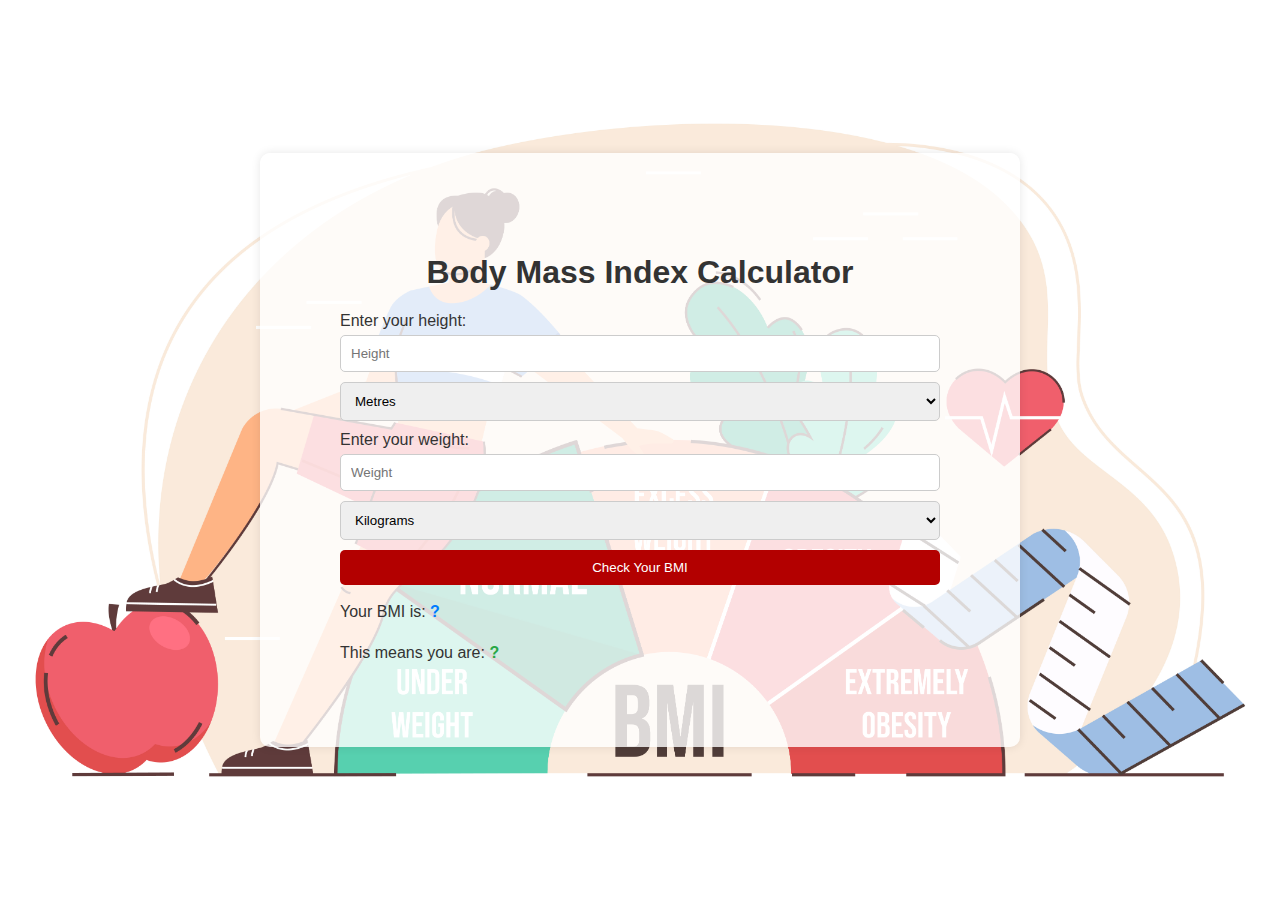
<file: bmi/bmi.html>
<!DOCTYPE html>
<html lang="en">
<head>
    <meta charset="UTF-8">
    <meta name="viewport" content="width=device-width, initial-scale=1.0">
    <title>BMI Calculator</title>
    <link rel="icon" href="dds.png" type="image/png">

    <style>
        body {
            font-family: Arial, sans-serif;
            margin: 0;
            padding: 0;
            box-sizing: border-box;
            display: flex;
            justify-content: center;
            align-items: center;
            height: 100vh;
            background-image: url('bmi.jpg'); 
            background-size: cover;
            background-position: center;
        }

        .container {
            width: 100%;
            max-width: 600px;
            padding: 80px;
            background-color: rgba(255, 255, 255, 0.8); 
            border-radius: 10px;
            box-shadow: 0 0 10px rgba(0, 0, 0, 0.1);
        }

        h1 {
            text-align: center;
            color: #333;
        }

        label {
            display: block;
            margin-bottom: 5px;
            color: #333;
        }

        input[type="text"],
        select {
            width: 100%;
            padding: 10px;
            margin-bottom: 10px;
            border: 1px solid #ccc;
            border-radius: 5px;
            box-sizing: border-box;
        }

        input[type="submit"] {
            width: 100%;
            padding: 10px;
            background-color: #b30000;
            border: none;
            border-radius: 5px;
            color: #fff;
            cursor: pointer;
        }

        input[type="submit"]:hover {
            background-color: #b30000;
        }

        #output {
            font-weight: bold;
            color: #007bff;
        }

        #comment {
            font-weight: bold;
            color: #28a745;
        }

        p.footer {
            text-align: center;
            color: #888;
            margin-top: 20px;
        }
    </style>
</head>
<body>
    <div class="container">
        <h1>Body Mass Index Calculator</h1>
        <form id="bmiForm">
            <label for="height">Enter your height:</label>
            <input type="text" id="height" placeholder="Height" />

            <select id="heightunits">
                <option value="metres" selected="selected">Metres</option>
                <option value="inches">Inches</option>
            </select>

            <label for="weight">Enter your weight:</label>
            <input type="text" id="weight" placeholder="Weight" />

            <select id="weightunits">
                <option value="kg" selected="selected">Kilograms</option>
                <option value="lb">Pounds</option>
            </select>

            <input type="submit" value="Check Your BMI">
        </form>

        <div id="result">
            <br>
            <label>Your BMI is: <span id="output">?</span></label>
            <br>
            <label>This means you are: <span id="comment">?</span></label>
        </div>
    </div>

    <script>
        document.getElementById("bmiForm").addEventListener("submit", function(event) {
            event.preventDefault();
            computeBMI();
        });

        function computeBMI() {
            var height = parseFloat(document.getElementById("height").value);
            var heightunits = document.getElementById("heightunits").value;
            var weight = parseFloat(document.getElementById("weight").value);
            var weightunits = document.getElementById("weightunits").value;

            if (heightunits === "inches") height /= 39.3700787;
            if (weightunits === "lb") weight /= 2.20462;

            var BMI = weight / Math.pow(height, 2);

            document.getElementById("output").innerText = BMI.toFixed(2);

            if (BMI < 18.5)
                document.getElementById("comment").innerText = "Underweight";
            else if (BMI >= 18.5 && BMI <= 25)
                document.getElementById("comment").innerText = "Normal";
            else if (BMI >= 25 && BMI <= 30)
                document.getElementById("comment").innerText = "Overweight";
            else if (BMI > 30)
                document.getElementById("comment").innerText = "Obese";
        }
    </script>
</body>
</html>
</file>
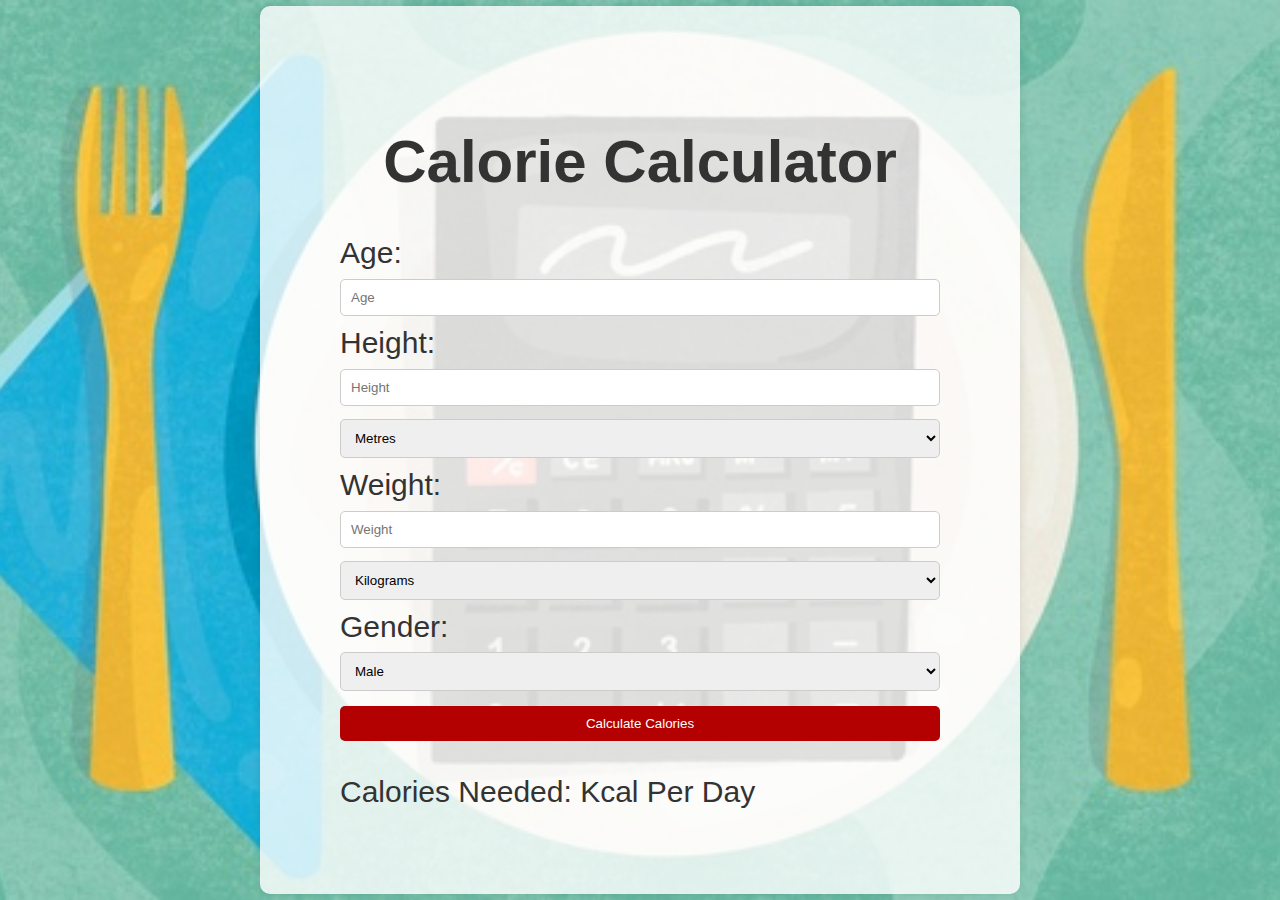
<file: calo/calorie calculator.html>
<!DOCTYPE html>
<html lang="en">
<head>
    <meta charset="UTF-8">
    <meta name="viewport" content="width=device-width, initial-scale=1.0">
    <title>Calorie Calculator</title>
    <link rel="icon" href="dds.png" type="image/png">

    <style>
        body {
            font-family: Arial, sans-serif;
            margin: 0;
            padding: 0;
            box-sizing: border-box;
            display: flex;
            justify-content: center;
            align-items: center;
            height: 100vh;
            background-image: url('cal.jpeg'); 
            background-size: cover;
            background-position: center;
            color: white;
            font-size: 30px;
            text-transform: capitalize;
        }

        .container {
            width: 100%;
            max-width: 600px;
            padding: 80px;
            background-color: rgba(255, 255, 255, 0.8); 
            border-radius: 10px;
            box-shadow: 0 0 10px rgba(0, 0, 0, 0.1);
        }

        h1 {
            text-align: center;
            color: #333;
        }

        label {
            display: block;
            margin-bottom: 5px;
            color: #333;
        }

        input[type="text"],
        select {
            width: 100%;
            padding: 10px;
            margin-bottom: 10px;
            border: 1px solid #ccc;
            border-radius: 5px;
            box-sizing: border-box;
        }

        input[type="submit"] {
            width: 100%;
            padding: 10px;
            background-color: #b30000;
            border: none;
            border-radius: 5px;
            color: #fff;
            cursor: pointer;
        }

        input[type="submit"]:hover {
            background-color: #b30000;
        }

        #output {
            font-weight: bold;
            color: #007bff;
        }

        #comment {
            font-weight: bold;
            color: #28a745;
        }

        p.footer {
            text-align: center;
            color: #888;
            margin-top: 20px;
        }
    </style>
</head>
<body>
    <div class="container">
        <h1>Calorie Calculator</h1>
        <form id="calorieForm">
            <label for="age">Age:</label>
            <input type="text" id="age" placeholder="Age" />

            <label for="height">Height:</label>
            <input type="text" id="height" placeholder="Height" />

            <select id="heightunits">
                <option value="metres" selected="selected">Metres</option>
                <option value="inches">Inches</option>
            </select>

            <label for="weight">Weight:</label>
            <input type="text" id="weight" placeholder="Weight" />

            <select id="weightunits">
                <option value="kg" selected="selected">Kilograms</option>
                <option value="lb">Pounds</option>
            </select>

            <label for="gender">Gender:</label>
            <select id="gender">
                <option value="male">Male</option>
                <option value="female">Female</option>
            </select>

            <input type="submit" value="Calculate Calories">
        </form>

        <div id="result">
            <br>
            <label>Calories Needed: <span id="totalCals"></span> kcal per day</label>
        </div>
    </div>

    <script>
        document.getElementById("calorieForm").addEventListener("submit", function(event) {
            event.preventDefault();
            calculateCalories();
        });

        function calculateCalories() {
            var age = parseFloat(document.getElementById("age").value);
            var height = parseFloat(document.getElementById("height").value);
            var heightunits = document.getElementById("heightunits").value;
            var weight = parseFloat(document.getElementById("weight").value);
            var weightunits = document.getElementById("weightunits").value;
            var gender = document.getElementById("gender").value;

            if (heightunits === "inches") height /= 39.3700787;
            if (weightunits === "lb") weight /= 2.20462;

            var result = 0;
            if (age && height && weight) {
                if (gender === "male") {
                    result = 66.47 + (13.75 * weight) + (5.0 * height - (6.75 * age));
                } else if (gender === "female") {
                    result = 655.1 + (9.563 * weight) + (1.85 * height - (4.676 * age));
                }
            }

            document.getElementById("totalCals").innerText = result.toFixed(2);
        }
    </script>
</body>
</html>
</file>
<file: about.css>
<nav>
  <div class="container">
    <div class="grid">
      <div class="column-xs-12 column-md-8">
        <p id="logo">Health Elite</p>
      </div>
      <div class="column-xs-12 column-md-4">
      </div>
    </div>
  </div>
</nav>
<main class="about">
  <div class="container">
    <section class="grid info">
      <div class="column-xs-12 column-md-1">
        <div class="about">
          <h3 class="section-heading">About Us</h3>
        </div>
      </div>
      <div class="column-xs-12 column-md-4">
        <img src="https://source.unsplash.com/NXiIVnzBwZ8">
      </div>
      <div class="column-xs-12 column-md-7">
        <div class="intro">
          <h2><u>We are here to help you become the healthiest version of yourself.</u></h2>
          <ul>
            <li><strong><u>Health Conditions Hub:</u></strong> we understand that knowledge is key to managing health conditions effectively. Our Health Conditions Hub serves as a reliable resource, providing in-depth information, latest research, and practical tips on a wide range of health issues. Whether you're navigating a chronic condition or seeking preventive measures, our hub is designed to be your go-to source for accurate and accessible information.</li>
                      <br>
          <br>

            <li><strong><u>Nutritional Facts Database:</u></strong> Elevate your nutrition game with our Nutritional Facts Database. We offer a vast repository of information on various foods, helping you make informed choices that align with your health goals. From calorie counts to essential nutrients, our database is a valuable tool for anyone looking to optimize their diet and foster a healthier lifestyle.</li>
          <br>
          <br>

            <li><strong><u>Doctor Consultation Platform:</u></strong> Your health journey is unique, and sometimes you need personalized guidance. Our Doctor Consultation platform connects you with experienced healthcare professionals who can provide expert advice tailored to your specific needs. Convenient, secure, and easily accessible, this feature brings healthcare to your fingertips, ensuring you receive the support you deserve.</li>
                      <br>
          <br>

            <li><strong><u>Fitness Integration with Google Fit:</u></strong> Seamlessly sync your fitness data with Google Fit integration. Whether you're tracking your steps, monitoring your heart rate, or logging workouts, our platform makes it easy to consolidate your health and fitness information in one place. The synergy between our features and Google Fit enhances your overall wellness experience, allowing you to visualize your progress and stay motivated on your fitness journey.</li>
            
          </ul>
          <br>
                    <br>

         

          <p>At Health elite, we believe that health is a holistic pursuit, and our features are crafted to address every aspect of your well-being. Join us on this transformative journey, where knowledge, nutrition, expert guidance, fitness, and community support converge to empower you to live your healthiest, happiest life.</p>
        </div>
      </div>
      <div class="column-xs-12 column-md-7">
      </div>
    </section>
  </div>
</main>

      </div>
    </section>
  </div>
</footer>





$white: #fff;
$gray: #a5a5a5;
$black: #000;
$text: #000;

* {
  box-sizing: border-box;
  &::before, &::after {
    box-sizing: border-box;
  }
}

body {
  font-family: 'Roboto', sans-serif;
  font-size: 1rem;
  line-height: 1.6;
  margin: 0;
  padding: 0;
  color: $text;
  background: $white;
  text-rendering: optimizeLegibility;
}

h1, h2, h3 {
  font-family: 'EB Garamond', serif;
  color: $black;
  line-height: 1.1;
}

h2, h3 {
  color: $black;
  font-weight: 400;
}

h1 {
  font-size: 2.325rem;
  font-weight: 500;
  margin: 0;
}

h2 {
  font-size: 2rem;
  margin: 0 0 2rem;
}

h3 {
  font-size: 1.75rem;
  margin: 0 0 2rem;
}

p {
  margin: 0 0 1.5rem;
  &:nth-child(4) {
    margin: 0;
  }
  &.copyright {
    margin: 1.5rem 0;
  }
}

a {
  color: $gray;
  text-decoration: none;
  &:hover {
    color: $black;
  }
}

blockquote {
  font-style: italic;
  text-align: center;
  width: 40rem;
  height: auto;
  max-width: 100%;
  margin: auto;
  display: flex;
  align-items: center;
}

ul {
  list-style: none;
  margin: 0;
  padding: 0;
  li {
    margin: 0 1.5rem 0 0;
  }
}

.intro {
  margin: 1rem 0;
  padding: 0;
  width: 100%;
}

nav {
  position: relative;
  padding: 1.25rem 0 1.25rem 0;
  ul {
    display: flex;
    justify-content: flex-start;
    li {
      font-size: 0.875rem;
      font-weight: 700;
      letter-spacing: 0.125rem;
      text-transform: uppercase;
      margin: 0 1.5rem 0 0;
      &:nth-child(3) {
        margin: 0;
      }
    }
  }
}

nav .grid {
  > [class*="column-"] {
    padding: 0.25rem 1rem;
  }
}

#logo {
  color: $black;
  font-weight: 700;
  font-size: 0.875rem;
  letter-spacing: 0.125rem;
  text-transform: uppercase;
  margin: 0;
}

.container {
  margin: auto;
  padding: 0 1rem;
  max-width: 75rem;
  width: 100%;
}

main {
  padding: 2rem 0;
}

.grid {
  > [class*="column-"] {
    padding: 1rem;
  }
}

.section-heading {
  transform: rotate(0) translateX(0);
}

img {
  width: 100%;
  height: 100%;
  object-fit: cover;
}

footer {
  text-align: center;
}

@media (min-width: $md) {
  body {
    font-size: 1.125rem;
  }
  
  nav {
    padding: 2.5rem 0 2.5rem 0;
    ul {
      justify-content: flex-end;
    }
  }
  
  h1 {
    font-size: 3.25rem;
  }
  
  h2 {
    font-size: 2.75rem;
  }

  h3 {
    font-size: 2.25rem;
  }
  
  img {
    height: 40rem;
  }
  
  .section-heading {
    position: absolute;
    transform-origin: top left;
    transform: rotate(-90deg) translateX(-100%);
  }
  
  .intro {
    padding: 1rem;
  }
  
  blockquote {
    width: 30rem;
    height: 40rem;
  }
}
.buttons-section {
  display: flex;
  justify-content: center;
  flex-wrap: wrap;
  gap: 1rem;
  padding: 1rem; 
}

.button-container {
  display: flex;
  justify-content: center;
  flex-wrap: wrap;
  gap: 1rem;
}

.image-button {
  position: relative;
  width: 100rem;
  max-width: 300px;
  height: 300px;
  background-size: cover;
  background-position: center;
  border: none;
  cursor: pointer;
  overflow: hidden;
  text-align: center;
  border-radius: 8px;
  transition: transform 0.3s ease;
}

.image-button img {
  display: none;
}

.image-heading-container {
  position: absolute;
  bottom: 0;
  width: 100%;
  background: rgba(0, 0, 0, 0.5);
  padding: 0.5rem 0;
}

.image-button-heading {
  color: #fff;
  margin: 0;
  font-size: 1.2rem;
}

.image-description-container {
  position: absolute;
  top: 0;
  left: 0;
  width: 100%;
  height: 100%;
  background: rgba(0, 0, 0, 0.7);
  display: flex;
  align-items: center;
  justify-content: center;
  opacity: 0;
  transition: opacity 0.3s ease;
  padding: 1rem;
  box-sizing: border-box;
  color: #fff;
}

.image-button:hover .image-description-container {
  opacity: 1;
}

.image-button-description {
  color: #fff;
  font-size: 1rem;
  text-align: center;
}

@media (max-width: 600px) {
  .buttons-section {
    flex-direction: column;
    align-items: center;
  }

  .image-button {
    width: 90%;
    max-width: none;
    height: 150px;
  }
}
.cr{
  align-content: center;
}

.a{
  text-decoration: underline solid;
}
body {background-color: rgba(128, 113, 113, 0.181);}
</file>
<file: resp.css>
<nav>
  <div class="container">
    <div class="grid">
      <div class="column-xs-12 column-md-8">
        <p id="logo">Health Elite</p>
      </div>
      <div class="column-xs-12 column-md-4">
      </div>
    </div>
  </div>
</nav>
<main class="about">
  <div class="container">
    <section class="grid info">
      <div class="column-xs-12 column-md-1">
        <div class="about">
          <h3 class="section-heading">About Us</h3>
        </div>
      </div>
      <div class="column-xs-12 column-md-4">
        <img src="https://source.unsplash.com/NXiIVnzBwZ8">
      </div>
      <div class="column-xs-12 column-md-7">
        <div class="intro">
          <h2><u>We are here to help you become the healthiest version of yourself.</u></h2>
          <ul>
            <li><strong><u>Health Conditions Hub:</u></strong> we understand that knowledge is key to managing health conditions effectively. Our Health Conditions Hub serves as a reliable resource, providing in-depth information, latest research, and practical tips on a wide range of health issues. Whether you're navigating a chronic condition or seeking preventive measures, our hub is designed to be your go-to source for accurate and accessible information.</li>
                      <br>
          <br>

            <li><strong><u>Nutritional Facts Database:</u></strong> Elevate your nutrition game with our Nutritional Facts Database. We offer a vast repository of information on various foods, helping you make informed choices that align with your health goals. From calorie counts to essential nutrients, our database is a valuable tool for anyone looking to optimize their diet and foster a healthier lifestyle.</li>
          <br>
          <br>

            <li><strong><u>Doctor Consultation Platform:</u></strong> Your health journey is unique, and sometimes you need personalized guidance. Our Doctor Consultation platform connects you with experienced healthcare professionals who can provide expert advice tailored to your specific needs. Convenient, secure, and easily accessible, this feature brings healthcare to your fingertips, ensuring you receive the support you deserve.</li>
                      <br>
          <br>

            <li><strong><u>Fitness Integration with Google Fit:</u></strong> Seamlessly sync your fitness data with Google Fit integration. Whether you're tracking your steps, monitoring your heart rate, or logging workouts, our platform makes it easy to consolidate your health and fitness information in one place. The synergy between our features and Google Fit enhances your overall wellness experience, allowing you to visualize your progress and stay motivated on your fitness journey.</li>
            
          </ul>
          <br>
                    <br>

         

          <p>At Health elite, we believe that health is a holistic pursuit, and our features are crafted to address every aspect of your well-being. Join us on this transformative journey, where knowledge, nutrition, expert guidance, fitness, and community support converge to empower you to live your healthiest, happiest life.</p>
        </div>
      </div>
      <div class="column-xs-12 column-md-7">
      </div>
    </section>
  </div>
</main>

      </div>
    </section>
  </div>
</footer>





$white: #fff;
$gray: #a5a5a5;
$black: #000;
$text: #000;

* {
  box-sizing: border-box;
  &::before, &::after {
    box-sizing: border-box;
  }
}

body {
  font-family: 'Roboto', sans-serif;
  font-size: 1rem;
  line-height: 1.6;
  margin: 0;
  padding: 0;
  color: $text;
  background: $white;
  text-rendering: optimizeLegibility;
}

h1, h2, h3 {
  font-family: 'EB Garamond', serif;
  color: $black;
  line-height: 1.1;
}

h2, h3 {
  color: $black;
  font-weight: 400;
}

h1 {
  font-size: 2.325rem;
  font-weight: 500;
  margin: 0;
}

h2 {
  font-size: 2rem;
  margin: 0 0 2rem;
}

h3 {
  font-size: 1.75rem;
  margin: 0 0 2rem;
}

p {
  margin: 0 0 1.5rem;
  &:nth-child(4) {
    margin: 0;
  }
  &.copyright {
    margin: 1.5rem 0;
  }
}

a {
  color: $gray;
  text-decoration: none;
  &:hover {
    color: $black;
  }
}

blockquote {
  font-style: italic;
  text-align: center;
  width: 40rem;
  height: auto;
  max-width: 100%;
  margin: auto;
  display: flex;
  align-items: center;
}

ul {
  list-style: none;
  margin: 0;
  padding: 0;
  li {
    margin: 0 1.5rem 0 0;
  }
}

.intro {
  margin: 1rem 0;
  padding: 0;
  width: 100%;
}

nav {
  position: relative;
  padding: 1.25rem 0 1.25rem 0;
  ul {
    display: flex;
    justify-content: flex-start;
    li {
      font-size: 0.875rem;
      font-weight: 700;
      letter-spacing: 0.125rem;
      text-transform: uppercase;
      margin: 0 1.5rem 0 0;
      &:nth-child(3) {
        margin: 0;
      }
    }
  }
}

nav .grid {
  > [class*="column-"] {
    padding: 0.25rem 1rem;
  }
}

#logo {
  color: $black;
  font-weight: 700;
  font-size: 0.875rem;
  letter-spacing: 0.125rem;
  text-transform: uppercase;
  margin: 0;
}

.container {
  margin: auto;
  padding: 0 1rem;
  max-width: 75rem;
  width: 100%;
}

main {
  padding: 2rem 0;
}

.grid {
  > [class*="column-"] {
    padding: 1rem;
  }
}

.section-heading {
  transform: rotate(0) translateX(0);
}

img {
  width: 100%;
  height: 100%;
  object-fit: cover;
}

footer {
  text-align: center;
}

@media (min-width: $md) {
  body {
    font-size: 1.125rem;
  }
  
  nav {
    padding: 2.5rem 0 2.5rem 0;
    ul {
      justify-content: flex-end;
    }
  }
  
  h1 {
    font-size: 3.25rem;
  }
  
  h2 {
    font-size: 2.75rem;
  }

  h3 {
    font-size: 2.25rem;
  }
  
  img {
    height: 40rem;
  }
  
  .section-heading {
    position: absolute;
    transform-origin: top left;
    transform: rotate(-90deg) translateX(-100%);
  }
  
  .intro {
    padding: 1rem;
  }
  
  blockquote {
    width: 30rem;
    height: 40rem;
  }
}

body {background-color: rgba(128, 113, 113, 0.351);}
</file>
<file: plan.css>
body {
  font-family: Arial, sans-serif;
  line-height: 1.6;
  margin: 0;
  padding: 0;
  background-color: #f4f4f4;
}

header {
  background: #ff0000;
  color: #fff;
  padding: 10px 0;
  text-align: center;
}

header h1 {
  margin: 0;
  font-size: 2.5em;
}

nav ul {
  list-style: none;
  padding: 0;
}

nav ul li {
  display: inline;
  margin: 0 10px;
}

nav ul li a {
  color: #fff;
  text-decoration: none;
  font-size: 1.2em;
}

main {
  padding: 20px;
  max-width: 1200px;
  margin: auto;
}

section {
  background: #fff;
  margin-bottom: 20px;
  padding: 20px;
  border-radius: 10px;
  box-shadow: 0 0 10px rgba(0, 0, 0, 0.1);
}

section h2 {
  margin-top: 0;
  font-size: 2em;
}

.image-container {
  text-align: center;
  margin: 20px 0;
}

.image-container img {
  max-width: 100%;
  height: auto;
  border-radius: 10px;
}

ul {
  padding-left: 20px;
}

ul li {
  margin-bottom: 10px;
}

.cta-button {
  display: inline-block;
  background: #333;
  color: #fff;
  padding: 10px 20px;
  text-decoration: none;
  border-radius: 5px;
  margin-top: 10px;
}

.cta-button:hover {
  background: #555;
}

footer {
  text-align: center;
  padding: 20px 0;
  background: #333;
  color: #fff;
}

footer p {
  margin: 0;
}
body {background-color: rgba(128, 113, 113, 0.351);}
</file>
